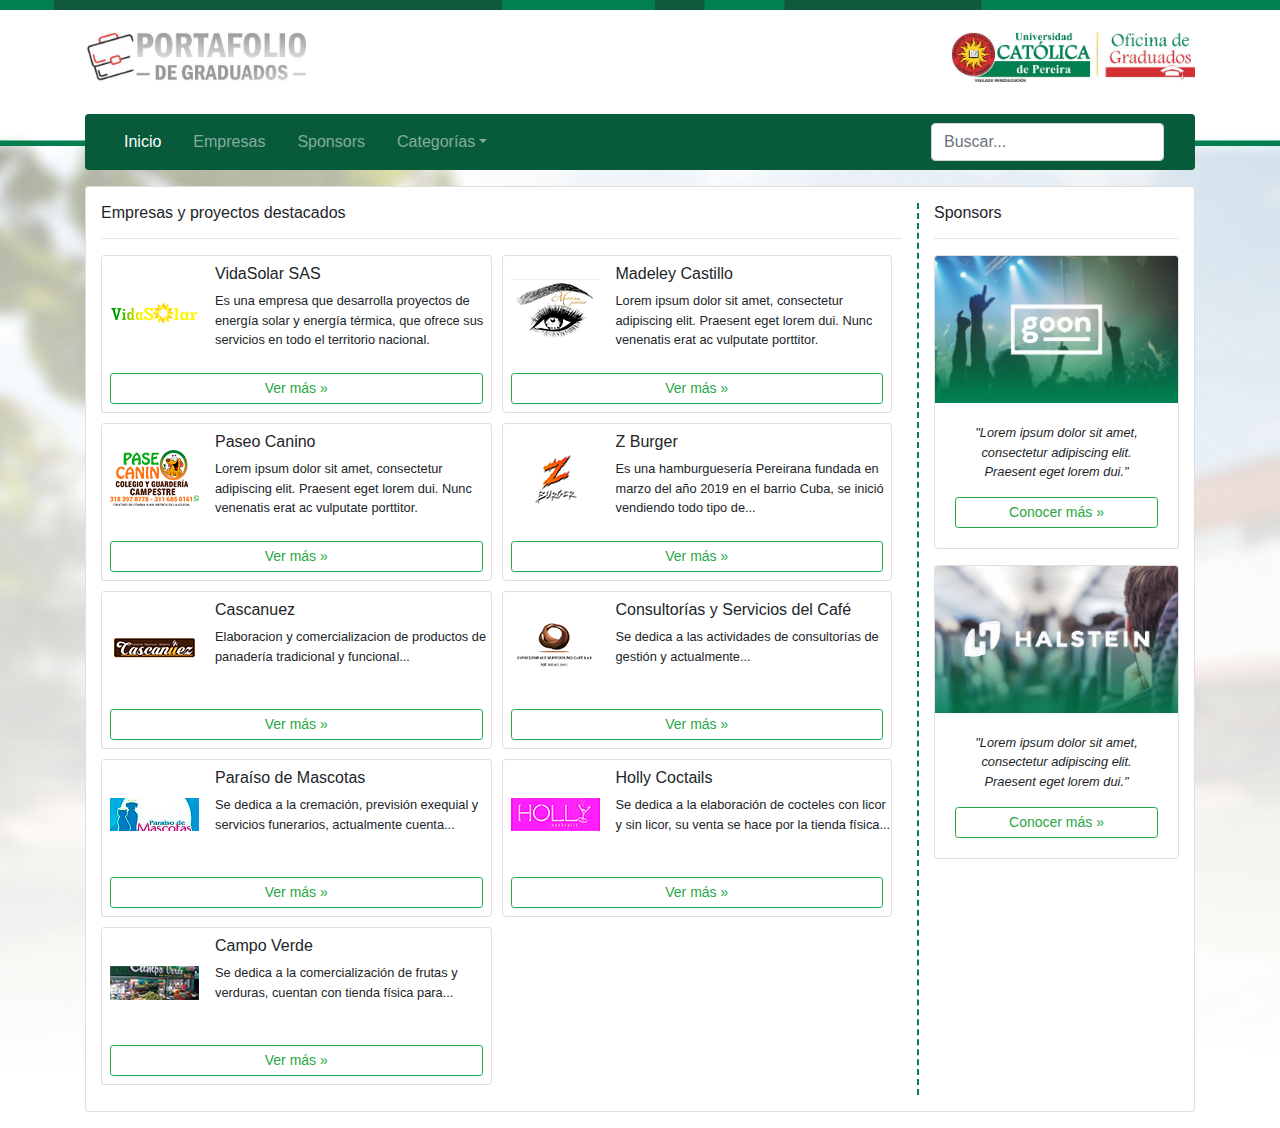
<file: index.html>
<!DOCTYPE html>
<html lang="es">

<head>
	<meta charset="UTF-8">
	<title>Portafolio de Graduados &mdash; Universidad Católica de Pereira</title>
	<link rel="shortcut icon" href="https://www.ucp.edu.co/portal/wp-content/themes/UCatolica/favicon.ico" />
	<link rel="stylesheet" href="./css/bootstrap.min.css">
	<link rel="stylesheet" href="./css/style.css">
</head>

<body>
	<div class="container">
		<div class="row pt-3 mt-3">
			<div class="col-md-6 float-left text-left">
				<img src="./images/logo-02.jpg" alt="Portafolio de Graduados" height="50px">
			</div>
			<!--col-->
			<div class="col-md-6 float-right text-right">
				<img src="./images/logo-01.jpg" alt="Centro de Graduados" height="50px">
			</div>
			<!--col-->
		</div>
		<div class="row pt-3 mt-3">
			<nav class="col-md-12">
				<nav class="navbar navbar-expand-lg navbar-dark rounded navbar-graduados">
					<div class="container">
						<button class="navbar-toggler" type="button" data-toggle="collapse" data-target="#navbarsExample07"
							aria-controls="navbarsExample07" aria-expanded="false" aria-label="Toggle navigation">
							<span class="navbar-toggler-icon"></span>
						</button>

						<div class="collapse navbar-collapse" id="navbarsExample07">
							<ul class="navbar-nav mr-auto">
								<li class="nav-item mr-3 active">
									<a class="nav-link" href="#">Inicio <span class="sr-only">(current)</span></a>
								</li>
								<li class="nav-item mr-3">
									<a class="nav-link" href="#">Empresas</a>
								</li>
								<li class="nav-item mr-3">
									<a class="nav-link" href="#">Sponsors</a>
								</li>
								<li class="nav-item mr-3 dropdown">
									<a class="nav-link dropdown-toggle" href="https://example.com" id="dropdown07" data-toggle="dropdown"
										aria-haspopup="true" aria-expanded="false">Categorías</a>
									<div class="dropdown-menu" aria-labelledby="dropdown07">
										<a class="dropdown-item" href="#">Servicios</a>
										<a class="dropdown-item" href="#">Productos</a>
										<a class="dropdown-item" href="#">Sponsors</a>
									</div>
								</li>
							</ul>
							<form class="form-inline my-2 my-md-0">
								<input class="form-control" type="text" placeholder="Buscar..." aria-label="Search">
							</form>
						</div>
					</div>
				</nav>
			</nav>
		</div>
		<!--row-->
		<div class="row mt-3 mb-3">
			<div class="col-md-12">
				<div class="card">
					<div class="container-fluid">
						<div class="row pt-3 pb-3">
							<div class="col-md-9">
								<h6>Empresas y proyectos destacados</h6>
								<hr />
								<div class="project-box float-left">
									<div class="card float-left">
										<div class="media">
											<img class="mr-2 p-2" src="images/1/logo.png" alt="Vidad solar" width="105px">
											<div class="media-body pt-2">
												<h6>VidaSolar SAS</h6>
												<p class="small">Es una empresa que desarrolla proyectos de energía solar y energía térmica, que
													ofrece sus servicios en todo el territorio nacional.</p>
											</div>
										</div>
										<a href="./1.html" class="btn btn-sm btn-outline-success m-2">Ver más &raquo;</a>
									</div>
								</div>
								<!--project-box-->
								<div class="project-box float-left">
									<div class="card float-left">
										<div class="media">
											<img class="mr-2 p-2" src="images/2/logo.png" alt="Madeley" width="105px">
											<div class="media-body pt-2">
												<h6>Madeley Castillo</h6>
												<p class="small">Lorem ipsum dolor sit amet, consectetur adipiscing elit. Praesent eget
													lorem dui. Nunc venenatis erat ac vulputate porttitor.</p>
											</div>
										</div>
										<a href="2.html" class="btn btn-sm btn-outline-success m-2">Ver más &raquo;</a>
									</div>
								</div>
								<!--project-box-->
								<div class="project-box float-left">
									<div class="card float-left">
										<div class="media">
											<img class="mr-2 p-2" src="./images/3/logo.png" alt="Project name" width="105px">
											<div class="media-body pt-2">
												<h6>Paseo Canino</h6>
												<p class="small">Lorem ipsum dolor sit amet, consectetur adipiscing elit. Praesent eget
													lorem dui. Nunc venenatis erat ac vulputate porttitor.</p>
											</div>
										</div>
										<a href="3.html" class="btn btn-sm btn-outline-success m-2">Ver más &raquo;</a>
									</div>
								</div>
								<!--project-box-->

								<div class="project-box float-left">
									<div class="card float-left">
										<div class="media">
											<img class="mr-2 p-2" src="./images/4/logo.png" alt="Project name" width="105px">
											<div class="media-body pt-2">
												<h6>Z Burger</h6>
												<p class="small">Es una hamburguesería Pereirana fundada en marzo del año 2019 en el barrio
													Cuba, se inició vendiendo todo tipo de...</p>
											</div>
										</div>
										<a href="4.html" class="btn btn-sm btn-outline-success m-2">Ver más &raquo;</a>
									</div>
								</div>


								<div class="project-box float-left">
									<div class="card float-left">
										<div class="media">
											<img class="mr-2 p-2" src="./images/5/logo.png" alt="Project name" width="105px">
											<div class="media-body pt-2">
												<h6>Cascanuez</h6>
												<p class="small">Elaboracion y comercializacion de productos de panadería tradicional y
													funcional...</p>
											</div>
										</div>
										<a href="5.html" class="btn btn-sm btn-outline-success m-2">Ver más &raquo;</a>
									</div>
								</div>
								<div class="project-box float-left">
									<div class="card float-left">
										<div class="media">
											<img class="mr-2 p-2" src="./images/6/logo.png" alt="Project name" width="105px">
											<div class="media-body pt-2">
												<h6>Consultorías y Servicios del Café</h6>
												<p class="small">Se dedica a las actividades de consultorías de gestión y actualmente...</p>
											</div>
										</div>
										<a href="6.html" class="btn btn-sm btn-outline-success m-2">Ver más &raquo;</a>
									</div>
								</div>
								<div class="project-box float-left">
									<div class="card float-left">
										<div class="media">
											<img class="mr-2 p-2" src="./images/7/logo.png" alt="Project name" width="105px">
											<div class="media-body pt-2">
												<h6>Paraíso de Mascotas</h6>
												<p class="small">Se dedica a la cremación, previsión exequial y servicios funerarios,
													actualmente cuenta...</p>
											</div>
										</div>
										<a href="7.html" class="btn btn-sm btn-outline-success m-2">Ver más &raquo;</a>
									</div>
								</div>
								<div class="project-box float-left">
									<div class="card float-left">
										<div class="media">
											<img class="mr-2 p-2" src="./images/8/logo.png" alt="Project name" width="105px">
											<div class="media-body pt-2">
												<h6>Holly Coctails</h6>
												<p class="small">Se dedica a la elaboración de cocteles con licor y sin licor, su venta se hace
													por la tienda física...</p>
											</div>
										</div>
										<a href="8.html" class="btn btn-sm btn-outline-success m-2">Ver más &raquo;</a>
									</div>
								</div>
								<div class="project-box float-left">
									<div class="card float-left">
										<div class="media">
											<img class="mr-2 p-2" src="./images/9/logo.png" alt="Project name" width="105px">
											<div class="media-body pt-2">
												<h6>Campo Verde</h6>
												<p class="small">Se dedica a la comercialización de frutas y verduras, cuentan con tienda física
													para...</p>
											</div>
										</div>
										<a href="9.html" class="btn btn-sm btn-outline-success m-2">Ver más &raquo;</a>
									</div>
								</div>


							</div>
							<!--col-->
							<div class="col-md-3 col-sponsors">
								<h6>Sponsors</h6>
								<hr />
								<div class="card">
									<img class="card-img-top" src="./images/sponsors/header-01.jpg" alt="Sponsor">
									<div class="card-body text-center">
										<p class="card-text font-italic small">"Lorem ipsum dolor sit amet, consectetur adipiscing elit.
											Praesent eget lorem dui."</p>
										<a href="#" class="btn btn-outline-success btn-sm btn-block">Conocer más &raquo;</a>
									</div>
								</div>
								<!--sponsor-->
								<div class="card mt-3">
									<img class="card-img-top" src="./images/sponsors/header-02.jpg" alt="Sponsor">
									<div class="card-body text-center">
										<p class="card-text font-italic small">"Lorem ipsum dolor sit amet, consectetur adipiscing elit.
											Praesent eget lorem dui."</p>
										<a href="#" class="btn btn-outline-success btn-sm btn-block">Conocer más &raquo;</a>
									</div>
								</div>
								<!--sponsor-->
							</div>
							<!--col-->
						</div>
						<!--row-->
					</div>
					<!--container-->
				</div>
				<!--card-->
			</div>
			<!--col-->
		</div>
		<!--row-->
	</div>
	<!--container-->
	<!--Scripts-->
	<script src="./js/jquery-3.3.1.min.js"></script>
	<script src="./js/bootstrap.min.js"></script>
	<script src="./js/global.js"></script>
</body>

</html>
</file>
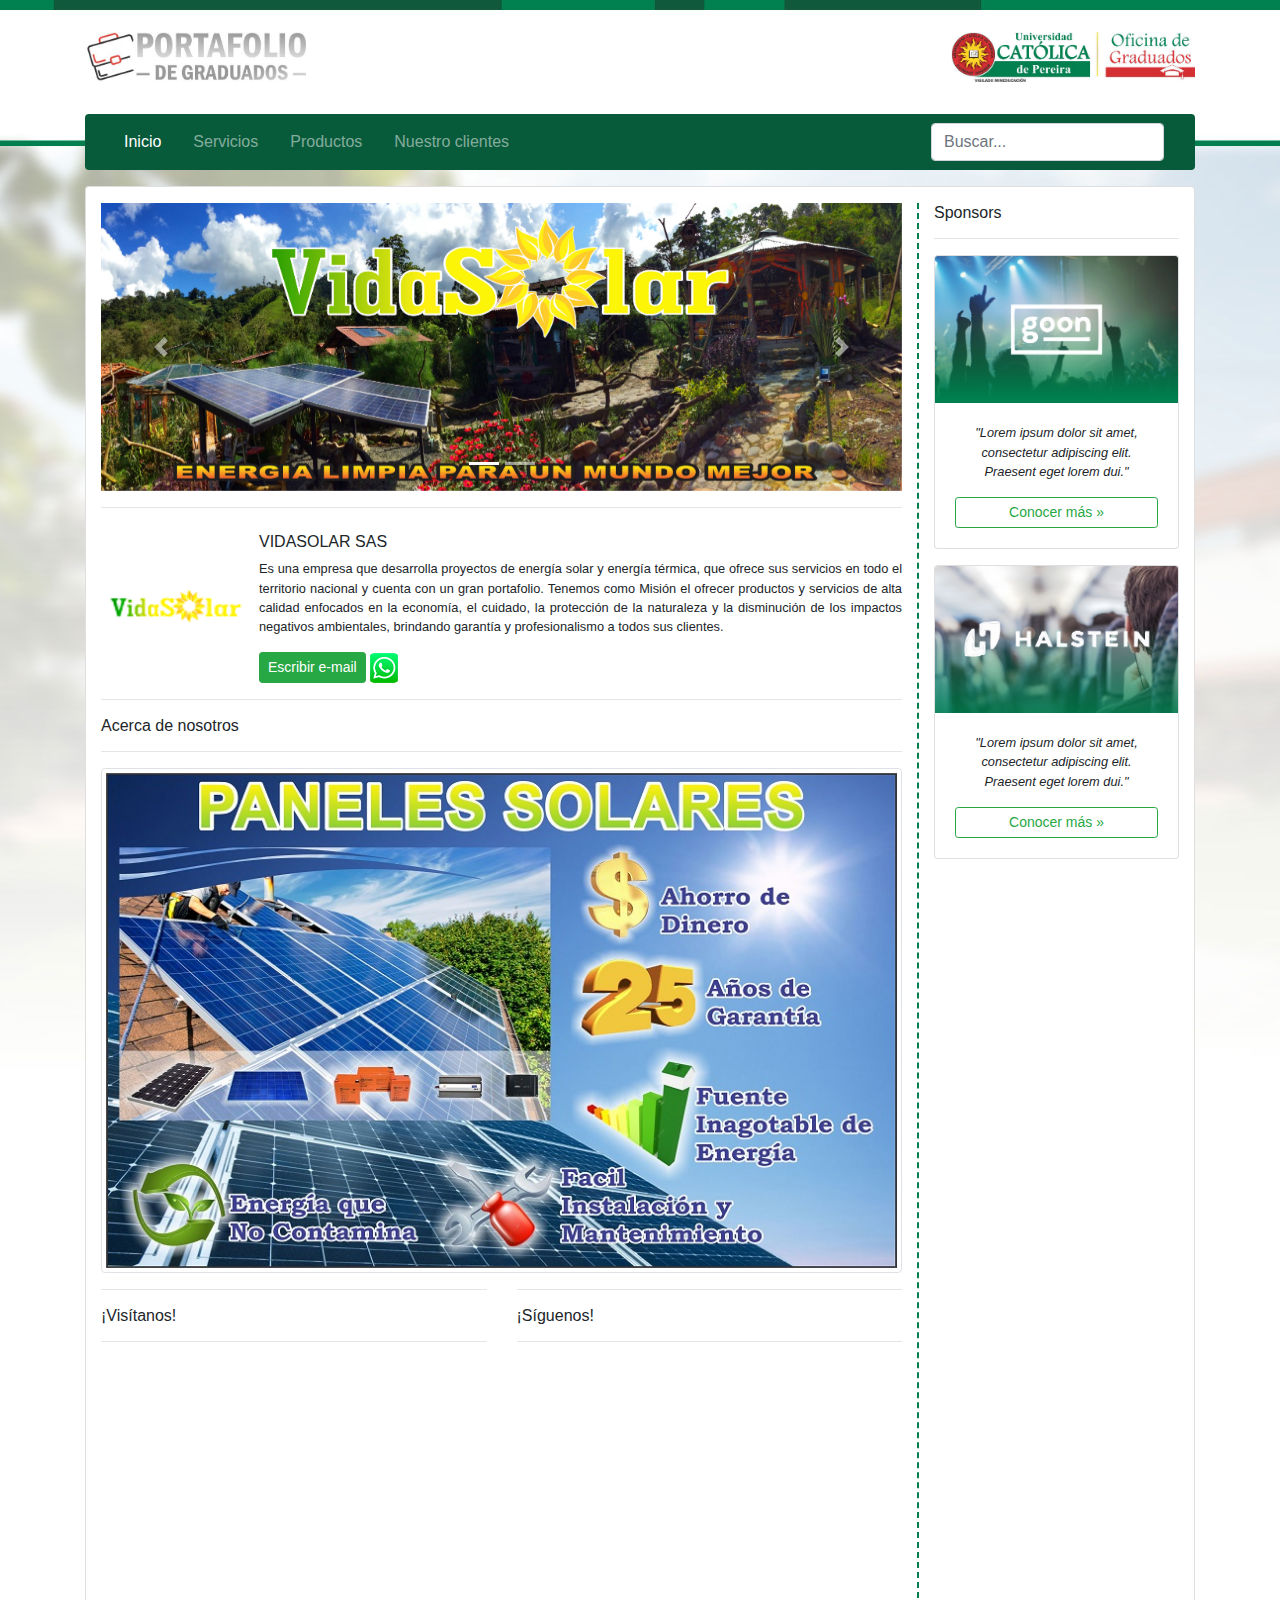
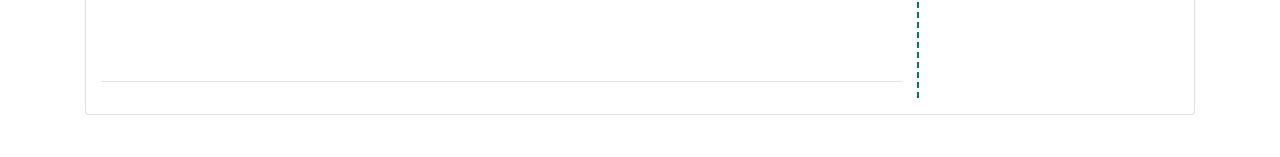
<file: 1.html>
<!DOCTYPE html>
<html lang="es">

<head>
	<meta charset="UTF-8">
	<title>Portafolio de Graduados &mdash; Universidad Católica de Pereira</title>
	<link rel="shortcut icon" href="https://www.ucp.edu.co/portal/wp-content/themes/UCatolica/favicon.ico" />
	<link rel="stylesheet" href="./css/bootstrap.min.css">
	<link rel="stylesheet" href="./css/style.css">
</head>

<body>
	<!-- https://www.vidasolar.com.co/productos/ -->
	<!--Galeria: https://mdbootstrap.com/plugins/jquery/gallery/ -->
	<div class="container">
		<div class="row pt-3 mt-3">
			<div class="col-md-6 float-left text-left">
				<img src="./images/logo-02.jpg" alt="Portafolio de Graduados" height="50px">
			</div>
			<!--col-->
			<div class="col-md-6 float-right text-right">
				<img src="./images/logo-01.jpg" alt="Centro de Graduados" height="50px">
			</div>
			<!--col-->
		</div>
		<div class="row pt-3 mt-3">
			<nav class="col-md-12">
				<nav class="navbar navbar-expand-lg navbar-dark rounded navbar-graduados">
					<div class="container">
						<button class="navbar-toggler" type="button" data-toggle="collapse" data-target="#navbarsExample07"
							aria-controls="navbarsExample07" aria-expanded="false" aria-label="Toggle navigation">
							<span class="navbar-toggler-icon"></span>
						</button>

						<div class="collapse navbar-collapse" id="navbarsExample07">
							<ul class="navbar-nav mr-auto">
								<li class="nav-item mr-3 active">
									<a class="nav-link" href="./index.html">Inicio <span class="sr-only">(current)</span></a>
								</li>
								<li class="nav-item mr-3">
									<a class="nav-link" href="#">Servicios</a>
								</li>
								<li class="nav-item mr-3">
									<a class="nav-link" href="vidasolar-productos.html">Productos</a>
								</li>
								<li class="nav-item mr-3">
									<a class="nav-link" href="#">Nuestro clientes</a>
								</li>
								<!--<li class="nav-item mr-3 dropdown">
			              <a class="nav-link dropdown-toggle" href="https://example.com" id="dropdown07" data-toggle="dropdown" aria-haspopup="true" aria-expanded="false">Categorías</a>
			              <!-- <div class="dropdown-menu" aria-labelledby="dropdown07">
			                <a class="dropdown-item" href="#">Servicios</a>
			                <a class="dropdown-item" href="#">Productos</a>
			                <a class="dropdown-item" href="#">Sponsors</a>
			              </div> -->
								</li>
							</ul>
							<form class="form-inline my-2 my-md-0">
								<input class="form-control" type="text" placeholder="Buscar..." aria-label="Search">
							</form>
						</div>
					</div>
				</nav>
			</nav>
		</div>
		<!--row-->
		<div class="row mt-3 mb-3">
			<div class="col-md-12">
				<div class="card">
					<div class="container-fluid">
						<div class="row pt-3 pb-3">
							<div class="col-md-9">
								<div class="row">
									<div class="col-md-12">
										<div id="carouselExampleIndicators" class="carousel slide" data-ride="carousel">
											<ol class="carousel-indicators">
												<li data-target="#carouselExampleIndicators" data-slide-to="0" class="active"></li>
												<li data-target="#carouselExampleIndicators" data-slide-to="1"></li>
												<!-- <li data-target="#carouselExampleIndicators" data-slide-to="2"></li> -->
												<!-- <li data-target="#carouselExampleIndicators" data-slide-to="2"></li> -->
											</ol>
											<div class="carousel-inner">
												<div class="carousel-item active">
													<img class="d-block w-100" src="./images/1/p-01-banner-a.jpg" alt="First slide">
												</div>
												<div class="carousel-item">
													<img class="d-block w-100" src="./images/1/p-01-banner-c.jpg" alt="Second slide">
												</div>
												<!-- <div class="carousel-item">
										      <img class="d-block w-100" src="./images/1/p-01-people.jpg" alt="Third slide">
										    </div> -->

												<!-- <div class="carousel-item">
										      <img class="d-block w-100" src="./images/1/p-01-banner-c.jpg" alt="Third slide">
										    </div>-->
											</div>
											<a class="carousel-control-prev" href="#carouselExampleIndicators" role="button"
												data-slide="prev">
												<span class="carousel-control-prev-icon" aria-hidden="true"></span>
												<span class="sr-only">Anterior</span>
											</a>
											<a class="carousel-control-next" href="#carouselExampleIndicators" role="button"
												data-slide="next">
												<span class="carousel-control-next-icon" aria-hidden="true"></span>
												<span class="sr-only">Siguiente</span>
											</a>
										</div>
									</div>
									<!--col-->
								</div>
								<!--row-->
								<hr />
								<!-- <h6>Perfil de empresa</h6><hr/> -->
								<div class="media">
									<img class="mr-2 p-2" src="./images/1/logo.png" alt="Vidasolar" width="150px">
									<div class="media-body pt-2">
										<h6>VIDASOLAR SAS</h6>
										<p class="small text-justify">Es una empresa que desarrolla proyectos de energía solar y energía
											térmica, que ofrece sus servicios en todo el territorio nacional y cuenta con un gran portafolio.
											Tenemos como Misión el ofrecer productos y servicios de alta calidad enfocados en la economía, el
											cuidado, la protección de la naturaleza y la disminución de los impactos negativos ambientales,
											brindando garantía y profesionalismo a todos sus clientes.</p>
										<!-- <button class="btn btn-outline btn-success btn-sm"></button> -->
										<a href="mailto:gerencia@vidasolar.com.co" class="btn btn-outline btn-success btn-sm">Escribir
											e-mail</a>
										<a title="Enviar mensaje" href="https://api.whatsapp.com/send?phone=573128334410"
											target="_blank"><img height="30" src="./images/whatsapp-icon.png"></a>

									</div>
								</div>
								<hr />

								<div class="row">
									<div class="col-md-12">
										<h6>Acerca de nosotros</h6>
										<hr />
										<!-- <p>Lorem ipsum dolor sit amet, consectetur adipisicing elit. Voluptate repudiandae odit delectus
											itaque sit suscipit optio reprehenderit commodi sequi dolores porro ipsum at, libero nisi ex
											tempora, molestias recusandae laudantium quidem quibusdam, quae ut quam debitis! Doloribus
											quisquam provident atque pariatur, iusto architecto impedit, accusamus iste nesciunt omnis non
											soluta!</p> -->
										<img src="./images/1/p-01-people.jpg" alt="Nosotros" width="100%" class="img-thumbnail">
									</div>
									<!--col-->
								</div>
								<!--row-->
								<div class="row">
									<div class="col-md-6">
										<hr />
										<h6>¡Visítanos!</h6>
										<hr />
										<iframe
											src="https://www.google.com/maps/embed?pb=!1m18!1m12!1m3!1d15903.114323797763!2d-75.70415672625066!3d4.808039518339806!2m3!1f0!2f0!3f0!3m2!1i1024!2i768!4f13.1!3m3!1m2!1s0x8e388739288de24f%3A0x50488b9a852944f3!2sCell%20%26%20Solutions!5e0!3m2!1ses-419!2sco!4v1568018665503!5m2!1ses-419!2sco"
											width="100%" height="300" frameborder="0" style="border:0" allowfullscreen></iframe>
									</div>
									<!--col-->
									<div class="col-md-6">
										<hr />
										<h6>¡Síguenos!</h6>
										<hr />
										<iframe
											src="https://www.facebook.com/plugins/page.php?href=https%3A%2F%2Fwww.facebook.com%2FVidasolarSAS%2F&tabs=timeline&width=300&height=300&small_header=false&adapt_container_width=true&hide_cover=false&show_facepile=true&appId"
											width="300" height="100%" style="border:none;overflow:hidden" scrolling="no" frameborder="0"
											allowTransparency="true" allow="encrypted-media"></iframe>
									</div>
									<!--col-->
								</div>
								<!--row-->
								<hr />
							</div>
							<!--col-->
							<div class="col-md-3 col-sponsors">
								<h6>Sponsors</h6>
								<hr />
								<div class="card">
									<img class="card-img-top" src="./images/sponsors/header-01.jpg" alt="Sponsor">
									<div class="card-body text-center">
										<p class="card-text font-italic small">"Lorem ipsum dolor sit amet, consectetur adipiscing elit.
											Praesent eget lorem dui."</p>
										<a href="#" class="btn btn-outline-success btn-sm btn-block">Conocer más &raquo;</a>
									</div>
								</div>
								<!--sponsor-->
								<div class="card mt-3">
									<img class="card-img-top" src="./images/sponsors/header-02.jpg" alt="Sponsor">
									<div class="card-body text-center">
										<p class="card-text font-italic small">"Lorem ipsum dolor sit amet, consectetur adipiscing elit.
											Praesent eget lorem dui."</p>
										<a href="#" class="btn btn-outline-success btn-sm btn-block">Conocer más &raquo;</a>
									</div>
								</div>
								<!--sponsor-->
							</div>
							<!--col-->
						</div>
						<!--row-->
					</div>
					<!--container-->
				</div>
				<!--card-->
			</div>
			<!--col-->
		</div>
		<!--row-->
	</div>
	<!--container-->
	<!--Scripts-->
	<script src="./js/jquery-3.3.1.min.js"></script>
	<script src="./js/bootstrap.min.js"></script>
	<script src="./js/global.js"></script>
</body>

</html>
</file>
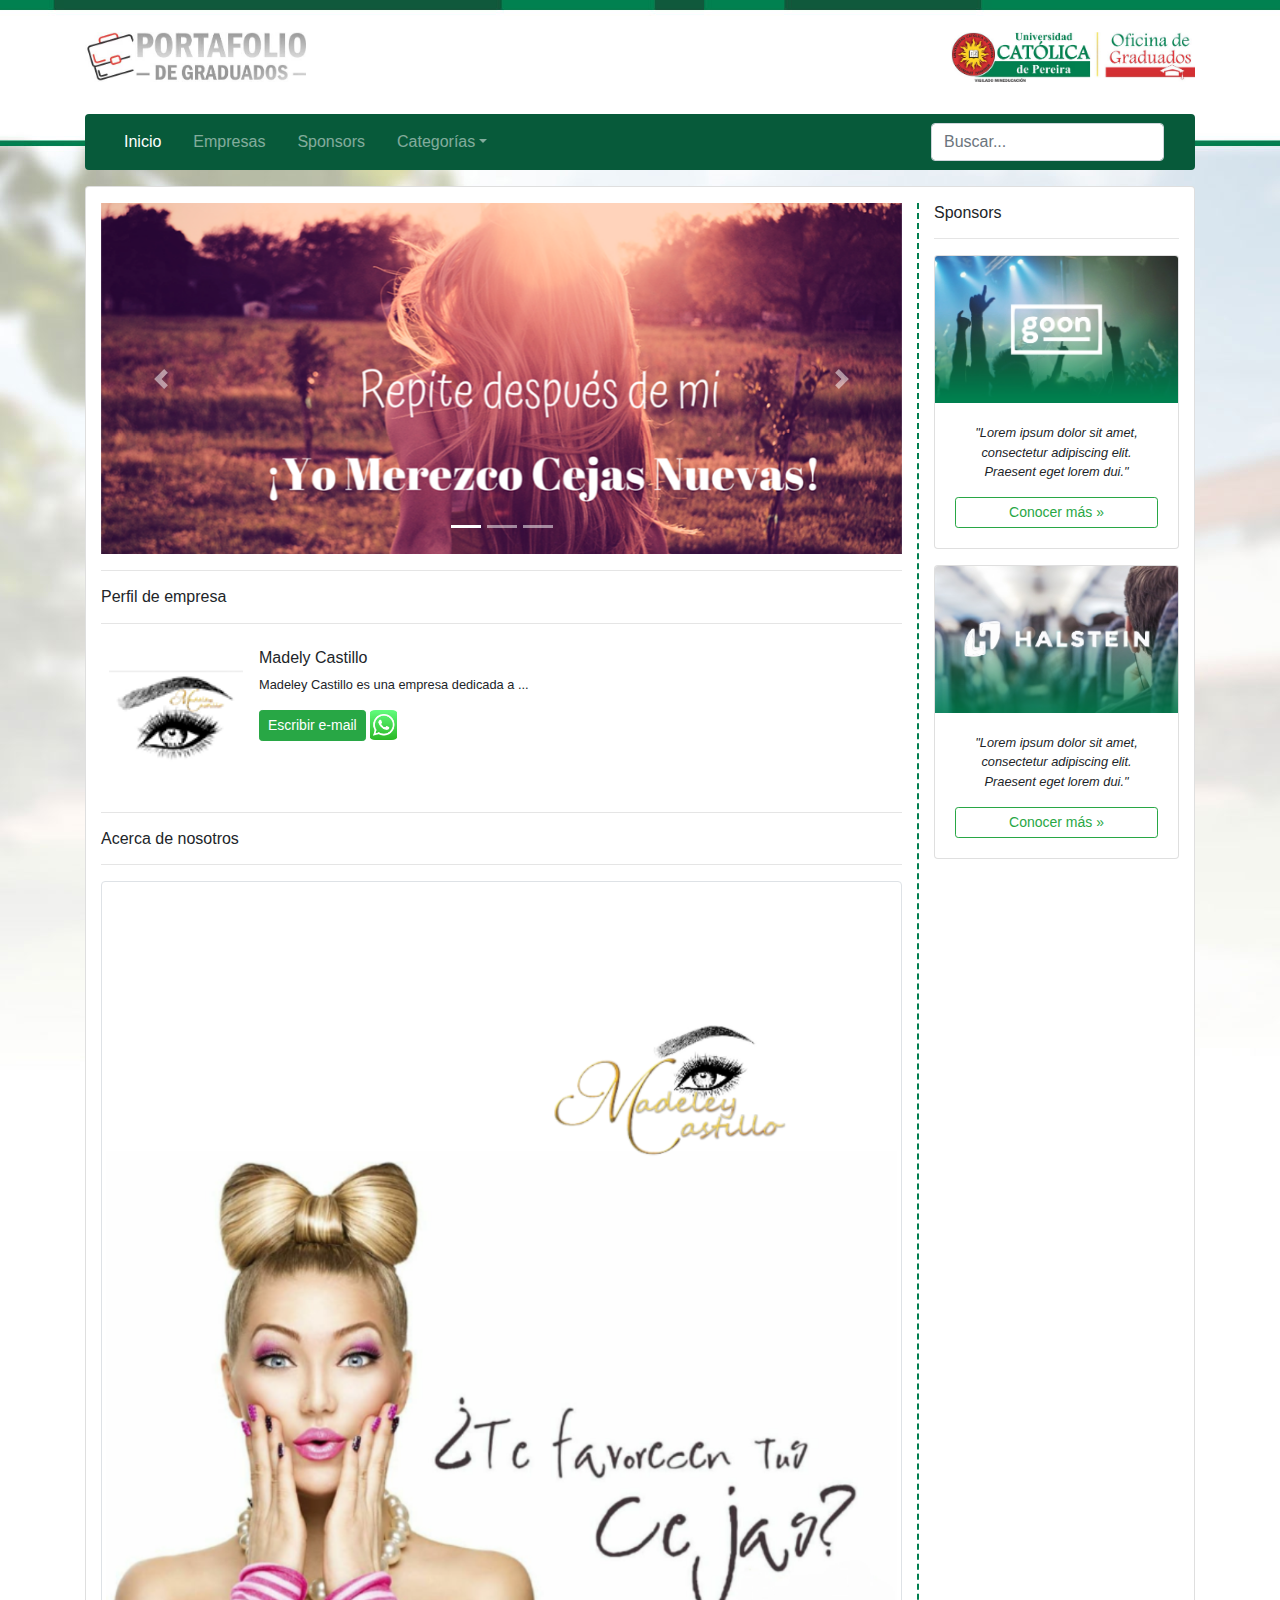
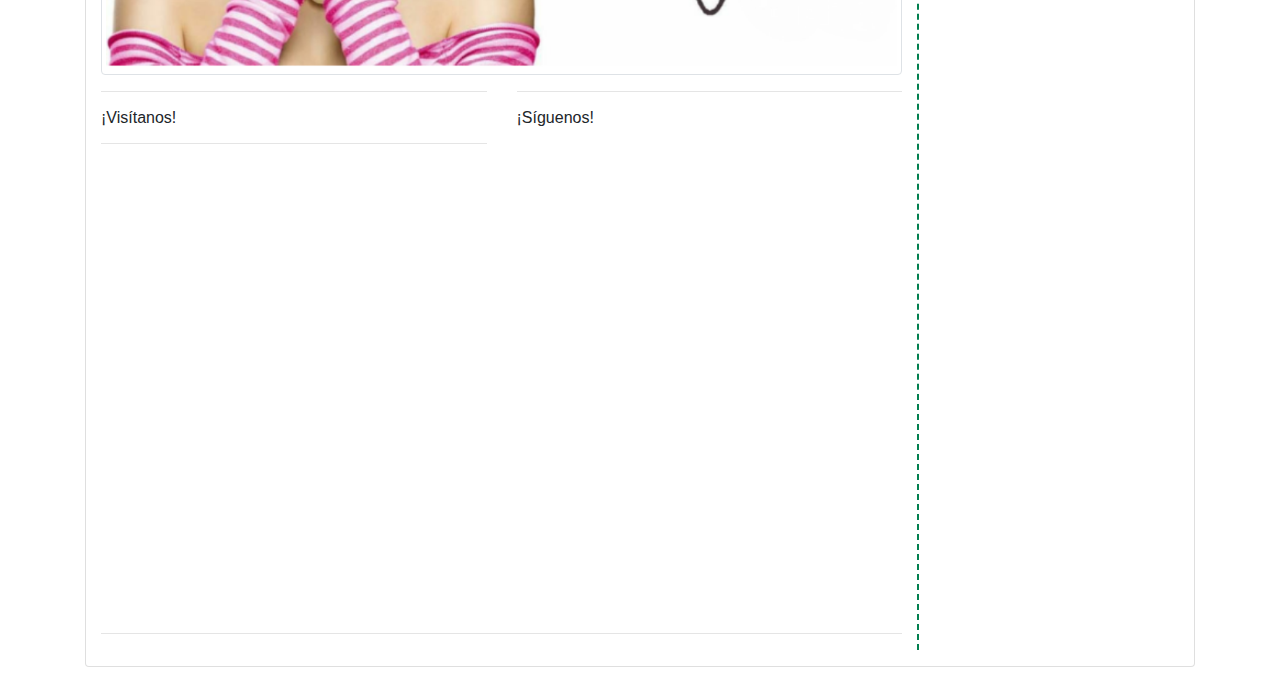
<file: 2.html>
<!DOCTYPE html>
<html lang="es">

<head>
	<meta charset="UTF-8">
	<title>Portafolio de Graduados &mdash; Universidad Católica de Pereira</title>
	<link rel="shortcut icon" href="https://www.ucp.edu.co/portal/wp-content/themes/UCatolica/favicon.ico" />
	<link rel="stylesheet" href="./css/bootstrap.min.css">
	<link rel="stylesheet" href="./css/style.css">
</head>

<body>
	<div class="container">
		<div class="row pt-3 mt-3">
			<div class="col-md-6 float-left text-left">
				<img src="./images/logo-02.jpg" alt="Portafolio de Graduados" height="50px">
			</div>
			<!--col-->
			<div class="col-md-6 float-right text-right">
				<img src="./images/logo-01.jpg" alt="Centro de Graduados" height="50px">
			</div>
			<!--col-->
		</div>
		<div class="row pt-3 mt-3">
			<nav class="col-md-12">
				<nav class="navbar navbar-expand-lg navbar-dark rounded navbar-graduados">
					<div class="container">
						<button class="navbar-toggler" type="button" data-toggle="collapse" data-target="#navbarsExample07"
							aria-controls="navbarsExample07" aria-expanded="false" aria-label="Toggle navigation">
							<span class="navbar-toggler-icon"></span>
						</button>

						<div class="collapse navbar-collapse" id="navbarsExample07">
							<ul class="navbar-nav mr-auto">
								<li class="nav-item mr-3 active">
									<a class="nav-link" href="./index.html">Inicio <span class="sr-only">(current)</span></a>
								</li>
								<li class="nav-item mr-3">
									<a class="nav-link" href="#">Empresas</a>
								</li>
								<li class="nav-item mr-3">
									<a class="nav-link" href="#">Sponsors</a>
								</li>
								<li class="nav-item mr-3 dropdown">
									<a class="nav-link dropdown-toggle" href="https://example.com" id="dropdown07" data-toggle="dropdown"
										aria-haspopup="true" aria-expanded="false">Categorías</a>
									<div class="dropdown-menu" aria-labelledby="dropdown07">
										<a class="dropdown-item" href="#">Servicios</a>
										<a class="dropdown-item" href="#">Productos</a>
										<a class="dropdown-item" href="#">Sponsors</a>
									</div>
								</li>
							</ul>
							<form class="form-inline my-2 my-md-0">
								<input class="form-control" type="text" placeholder="Buscar..." aria-label="Search">
							</form>
						</div>
					</div>
				</nav>
			</nav>
		</div>
		<!--row-->
		<div class="row mt-3 mb-3">
			<div class="col-md-12">
				<div class="card">
					<div class="container-fluid">
						<div class="row pt-3 pb-3">
							<div class="col-md-9">
								<div class="row">
									<div class="col-md-12">
										<div id="carouselExampleIndicators" class="carousel slide" data-ride="carousel">
											<ol class="carousel-indicators">
												<li data-target="#carouselExampleIndicators" data-slide-to="0" class="active"></li>
												<li data-target="#carouselExampleIndicators" data-slide-to="1"></li>
												<li data-target="#carouselExampleIndicators" data-slide-to="2"></li>
												<!-- <li data-target="#carouselExampleIndicators" data-slide-to="3"></li> -->
											</ol>
											<div class="carousel-inner">
												<div class="carousel-item active">
													<img class="d-block w-100" src="./images/2/p-01-banner-a.png" alt="First slide">
												</div>
												<div class="carousel-item">
													<img class="d-block" src="./images/2/p-01-banner-b.png" alt="Second slide">
												</div>
												<div class="carousel-item">
													<img class="d-block w-100" src="./images/2/p-01-banner-c.png" alt="Third slide">
												</div>
												<!-- <div class="carousel-item">
										      <img class="d-block w-100" src="./images/2/p-01-banner-d.png" alt="Third slide">
										    </div> -->
											</div>
											<a class="carousel-control-prev" href="#carouselExampleIndicators" role="button"
												data-slide="prev">
												<span class="carousel-control-prev-icon" aria-hidden="true"></span>
												<span class="sr-only">Anterior</span>
											</a>
											<a class="carousel-control-next" href="#carouselExampleIndicators" role="button"
												data-slide="next">
												<span class="carousel-control-next-icon" aria-hidden="true"></span>
												<span class="sr-only">Siguiente</span>
											</a>
										</div>
									</div>
									<!--col-->
								</div>
								<!--row-->
								<hr />
								<h6>Perfil de empresa</h6>
								<hr />
								<div class="media">
									<img class="mr-2 p-2" src="images/2/logo.png" alt="Madely Castillo" width="150px">
									<div class="media-body pt-2">
										<h6>Madely Castillo</h6>
										<p class="small text-justify">Madeley Castillo es una empresa dedicada a ...</p>
										<a href="mailto:madeleyni.castillo@ucp.edu.co" class="btn btn-outline btn-success btn-sm">Escribir
											e-mail</a>
										<a href="https://api.whatsapp.com/send?phone=573004975120" target="_blank"><img height="30"
												src="./images/1/whatsapp-icon.png"></a>


									</div>
								</div>
								<hr />

								<div class="row">
									<div class="col-md-12">
										<h6>Acerca de nosotros</h6>
										<hr />
										<img src="./images/2/p-01-people.png" alt="Nosotros" width="100%" class="img-thumbnail">
									</div>
									<!--col-->
								</div>
								<!--row-->
								<div class="row">
									<div class="col-md-6">
										<hr />
										<h6>¡Visítanos!</h6>
										<hr />
										<iframe
											src="https://www.google.com/maps/embed?pb=!1m16!1m12!1m3!1d1671.6204975067878!2d-75.70635489128945!3d4.803343212516999!2m3!1f0!2f0!3f0!3m2!1i1024!2i768!4f13.1!2m1!1spoblado%201%20manzana%20k%20casa%2019!5e0!3m2!1ses-419!2sco!4v1570551095314!5m2!1ses-419!2sco"
											width="390" height="450" frameborder="0" style="border:0;" allowfullscreen=""></iframe>
									</div>
									<!--col-->
									<div class="col-md-6">
										<hr />
										<h6>¡Síguenos!</h6>
										<iframe
											src="https://www.facebook.com/plugins/page.php?href=https%3A%2F%2Fwww.facebook.com%2FNeny12345%2F&tabs=timeline&width=350&height=70&small_header=true&adapt_container_width=true&hide_cover=false&show_facepile=true&appId=2802479493343838"
											width="350" height="70" style="border:none;overflow:hidden" scrolling="no" frameborder="0"
											allowfullscreen="true"
											allow="autoplay; clipboard-write; encrypted-media; picture-in-picture; web-share"></iframe>
									</div>
									<!--col-->
								</div>
								<!--row-->
								<hr />
							</div>
							<!--col-->
							<div class="col-md-3 col-sponsors">
								<h6>Sponsors</h6>
								<hr />
								<div class="card">
									<img class="card-img-top" src="./images/sponsors/header-01.jpg" alt="Sponsor">
									<div class="card-body text-center">
										<p class="card-text font-italic small">"Lorem ipsum dolor sit amet, consectetur adipiscing elit.
											Praesent eget lorem dui."</p>
										<a href="#" class="btn btn-outline-success btn-sm btn-block">Conocer más &raquo;</a>
									</div>
								</div>
								<!--sponsor-->
								<div class="card mt-3">
									<img class="card-img-top" src="./images/sponsors/header-02.jpg" alt="Sponsor">
									<div class="card-body text-center">
										<p class="card-text font-italic small">"Lorem ipsum dolor sit amet, consectetur adipiscing elit.
											Praesent eget lorem dui."</p>
										<a href="#" class="btn btn-outline-success btn-sm btn-block">Conocer más &raquo;</a>
									</div>
								</div>
								<!--sponsor-->
							</div>
							<!--col-->
						</div>
						<!--row-->
					</div>
					<!--container-->
				</div>
				<!--card-->
			</div>
			<!--col-->
		</div>
		<!--row-->
	</div>
	<!--container-->
	<!--Scripts-->
	<script src="./js/jquery-3.3.1.min.js"></script>
	<script src="./js/bootstrap.min.js"></script>
	<script src="./js/global.js"></script>
</body>

</html>
</file>
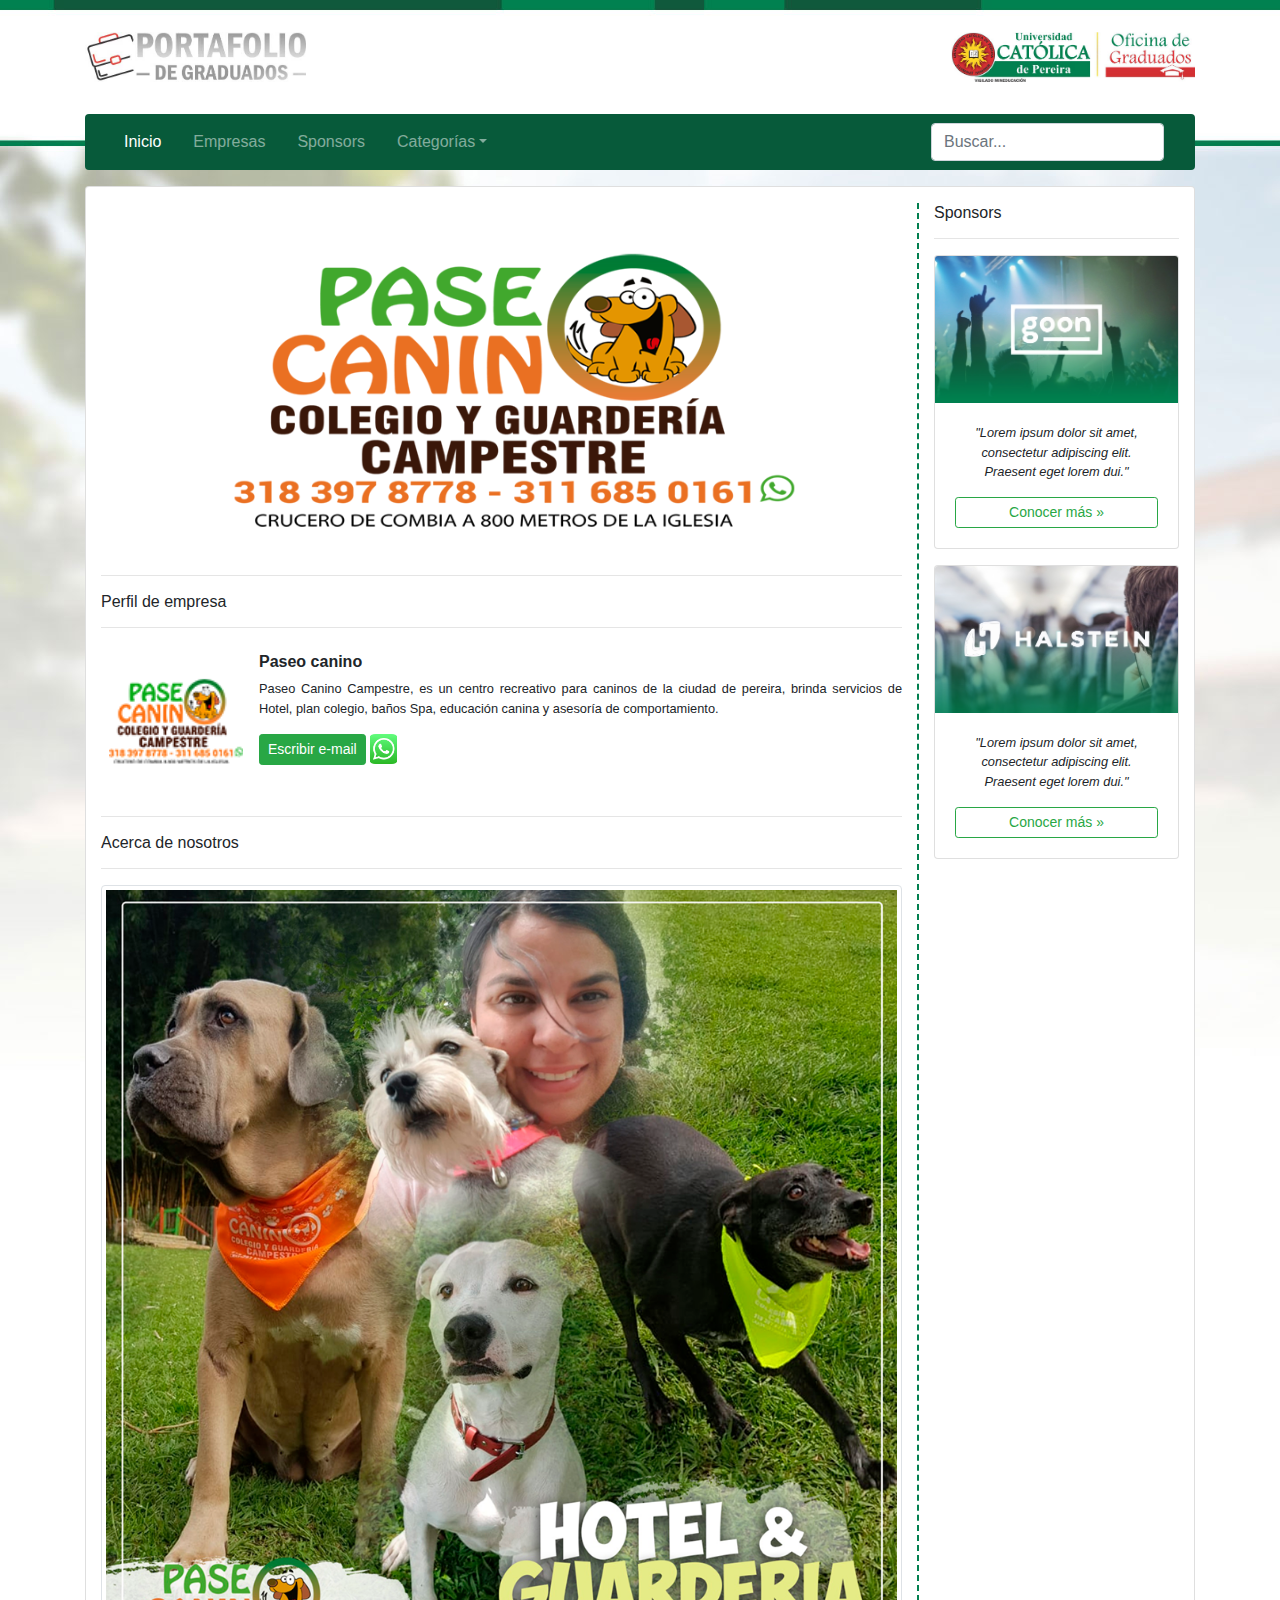
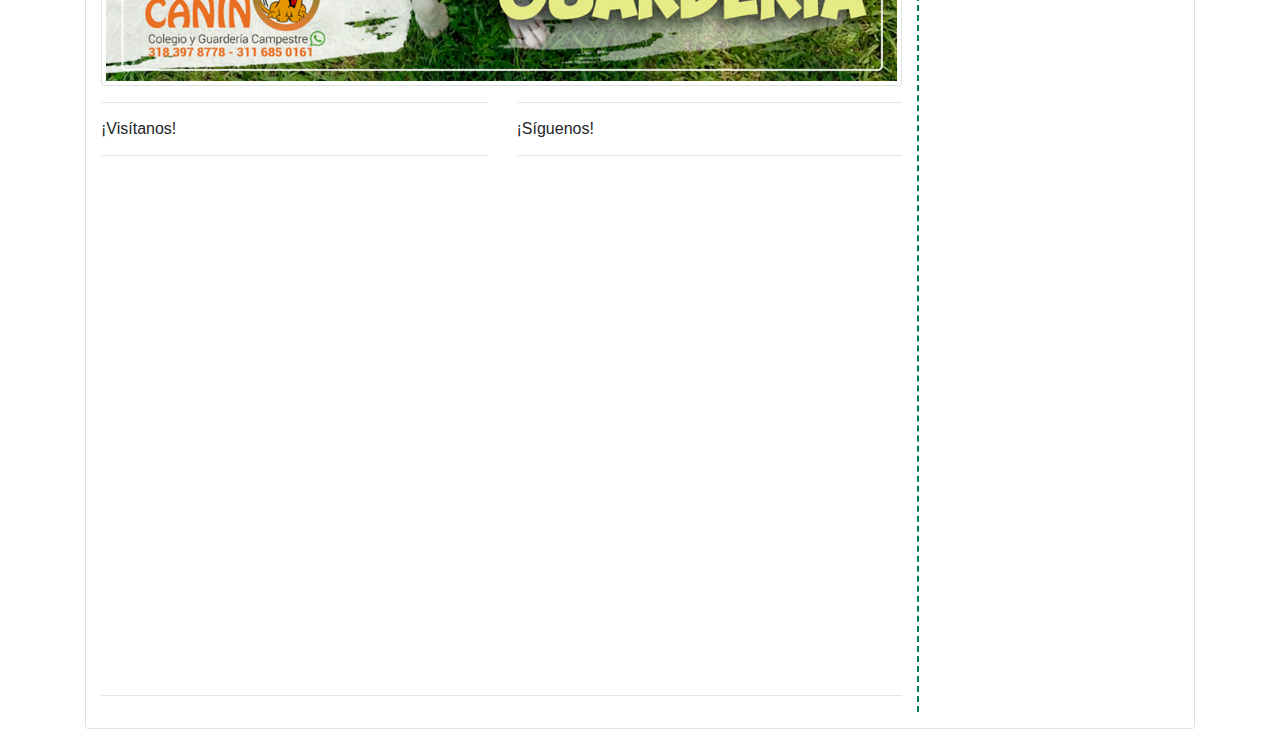
<file: 3.html>
<!DOCTYPE html>
<html lang="es">

<head>
	<meta charset="UTF-8">
	<title>Portafolio de Graduados &mdash; Universidad Católica de Pereira</title>
	<link rel="shortcut icon" href="https://www.ucp.edu.co/portal/wp-content/themes/UCatolica/favicon.ico" />
	<link rel="stylesheet" href="./css/bootstrap.min.css">
	<link rel="stylesheet" href="./css/style.css">
</head>

<body>
	<div class="container">
		<div class="row pt-3 mt-3">
			<div class="col-md-6 float-left text-left">
				<img src="./images/logo-02.jpg" alt="Portafolio de Graduados" height="50px">
			</div>
			<!--col-->
			<div class="col-md-6 float-right text-right">
				<img src="./images/logo-01.jpg" alt="Centro de Graduados" height="50px">
			</div>
			<!--col-->
		</div>
		<div class="row pt-3 mt-3">
			<nav class="col-md-12">
				<nav class="navbar navbar-expand-lg navbar-dark rounded navbar-graduados">
					<div class="container">
						<button class="navbar-toggler" type="button" data-toggle="collapse" data-target="#navbarsExample07"
							aria-controls="navbarsExample07" aria-expanded="false" aria-label="Toggle navigation">
							<span class="navbar-toggler-icon"></span>
						</button>

						<div class="collapse navbar-collapse" id="navbarsExample07">
							<ul class="navbar-nav mr-auto">
								<li class="nav-item mr-3 active">
									<a class="nav-link" href="./index.html">Inicio <span class="sr-only">(current)</span></a>
								</li>
								<li class="nav-item mr-3">
									<a class="nav-link" href="#">Empresas</a>
								</li>
								<li class="nav-item mr-3">
									<a class="nav-link" href="#">Sponsors</a>
								</li>
								<li class="nav-item mr-3 dropdown">
									<a class="nav-link dropdown-toggle" href="https://example.com" id="dropdown07" data-toggle="dropdown"
										aria-haspopup="true" aria-expanded="false">Categorías</a>
									<div class="dropdown-menu" aria-labelledby="dropdown07">
										<a class="dropdown-item" href="#">Servicios</a>
										<a class="dropdown-item" href="#">Productos</a>
										<a class="dropdown-item" href="#">Sponsors</a>
									</div>
								</li>
							</ul>
							<form class="form-inline my-2 my-md-0">
								<input class="form-control" type="text" placeholder="Buscar..." aria-label="Search">
							</form>
						</div>
					</div>
				</nav>
			</nav>
		</div>
		<!--row-->
		<div class="row mt-3 mb-3">
			<div class="col-md-12">
				<div class="card">
					<div class="container-fluid">
						<div class="row pt-3 pb-3">
							<div class="col-md-9">
								<div class="row">
									<div class="col-md-12">
										<div id="carouselExampleIndicators" class="carousel slide" data-ride="carousel">
											<ol class="carousel-indicators">
												<li data-target="#carouselExampleIndicators" data-slide-to="0" class="active"></li>
												<li data-target="#carouselExampleIndicators" data-slide-to="1"></li>
												<li data-target="#carouselExampleIndicators" data-slide-to="2"></li>
												<!-- <li data-target="#carouselExampleIndicators" data-slide-to="3"></li> -->
											</ol>
											<div class="carousel-inner">
												<div class="carousel-item active">
													<img class="d-block w-100" src="./images/3/p-01-banner-a.png" alt="First slide">
												</div>
												<div class="carousel-item">
													<img class="d-block" src="./images/3/p-01-banner-b.png" alt="Second slide">
												</div>
												<div class="carousel-item">
													<img class="d-block w-100" src="./images/3/p-01-banner-c.jpg" alt="Third slide">
												</div>
												<!-- <div class="carousel-item">
										      <img class="d-block w-100" src="./images/2/p-01-banner-d.png" alt="Third slide">
										    </div> -->
											</div>
											<a class="carousel-control-prev" href="#carouselExampleIndicators" role="button"
												data-slide="prev">
												<span class="carousel-control-prev-icon" aria-hidden="true"></span>
												<span class="sr-only">Anterior</span>
											</a>
											<a class="carousel-control-next" href="#carouselExampleIndicators" role="button"
												data-slide="next">
												<span class="carousel-control-next-icon" aria-hidden="true"></span>
												<span class="sr-only">Siguiente</span>
											</a>
										</div>
									</div>
									<!--col-->
								</div>
								<!--row-->
								<hr />
								<h6>Perfil de empresa</h6>
								<hr />
								<div class="media">
									<img class="mr-2 p-2" src="images/3/logo.png" alt="Paseo canino" width="150px">
									<div class="media-body pt-2">
										<h6><strong>Paseo canino</strong></h6>
										<p class="small text-justify">Paseo Canino Campestre, es un centro recreativo para caninos de la
											ciudad de pereira, brinda servicios de Hotel, plan colegio, baños Spa, educación canina y asesoría
											de comportamiento.</p>
										<a href="mailto:paseo-caninogv@hotmail.com" class="btn btn-outline btn-success btn-sm">Escribir
											e-mail</a>
										<a href="https://api.whatsapp.com/send?phone=573183978778" target="_blank"><img height="30"
												src="./images/1/whatsapp-icon.png"></a>

									</div>
								</div>
								<hr />

								<div class="row">
									<div class="col-md-12">
										<h6>Acerca de nosotros</h6>
										<hr />
										<img src="./images/3/p-01-people.png" alt="Nosotros" width="100%" class="img-thumbnail">
									</div>
									<!--col-->
								</div>
								<!--row-->
								<div class="row">
									<div class="col-md-6">
										<hr />
										<h6>¡Visítanos!</h6>
										<hr />
										<iframe
											src="https://www.google.com/maps/embed?pb=!1m18!1m12!1m3!1d3975.610028169365!2d-75.76638818517246!3d4.836831696487751!2m3!1f0!2f0!3f0!3m2!1i1024!2i768!4f13.1!3m3!1m2!1s0x8e387e88e48159e3%3A0x3b58f7bd6bb68a0e!2sGuarder%C3%ADa%20de%20Mascotas%20Paseo%20Canino%20Campestre!5e0!3m2!1ses-419!2sco!4v1570551307621!5m2!1ses-419!2sco"
											width="390" height="500" frameborder="0" style="border:0;" allowfullscreen=""></iframe>
									</div>
									<!--col-->
									<div class="col-md-6">
										<hr />
										<h6>¡Síguenos!</h6>
										<hr />
										<iframe
											src="https://www.facebook.com/plugins/page.php?href=https%3A%2F%2Fwww.facebook.com%2Fpaseocaninocampestrepereira&tabs=timeline&width=360&height=500&small_header=true&adapt_container_width=true&hide_cover=false&show_facepile=true&appId=2802479493343838"
											width="360" height="500" style="border:none;overflow:hidden" scrolling="no" frameborder="0"
											allowfullscreen="true"
											allow="autoplay; clipboard-write; encrypted-media; picture-in-picture; web-share"></iframe>
									</div>
									<!--col-->
								</div>
								<!--row-->
								<hr />
							</div>
							<!--col-->
							<div class="col-md-3 col-sponsors">
								<h6>Sponsors</h6>
								<hr />
								<div class="card">
									<img class="card-img-top" src="./images/sponsors/header-01.jpg" alt="Sponsor">
									<div class="card-body text-center">
										<p class="card-text font-italic small">"Lorem ipsum dolor sit amet, consectetur adipiscing elit.
											Praesent eget lorem dui."</p>
										<a href="#" class="btn btn-outline-success btn-sm btn-block">Conocer más &raquo;</a>
									</div>
								</div>
								<!--sponsor-->
								<div class="card mt-3">
									<img class="card-img-top" src="./images/sponsors/header-02.jpg" alt="Sponsor">
									<div class="card-body text-center">
										<p class="card-text font-italic small">"Lorem ipsum dolor sit amet, consectetur adipiscing elit.
											Praesent eget lorem dui."</p>
										<a href="#" class="btn btn-outline-success btn-sm btn-block">Conocer más &raquo;</a>
									</div>
								</div>
								<!--sponsor-->
							</div>
							<!--col-->
						</div>
						<!--row-->
					</div>
					<!--container-->
				</div>
				<!--card-->
			</div>
			<!--col-->
		</div>
		<!--row-->
	</div>
	<!--container-->
	<!--Scripts-->
	<script src="./js/jquery-3.3.1.min.js"></script>
	<script src="./js/bootstrap.min.js"></script>
	<script src="./js/global.js"></script>
</body>

</html>
</file>
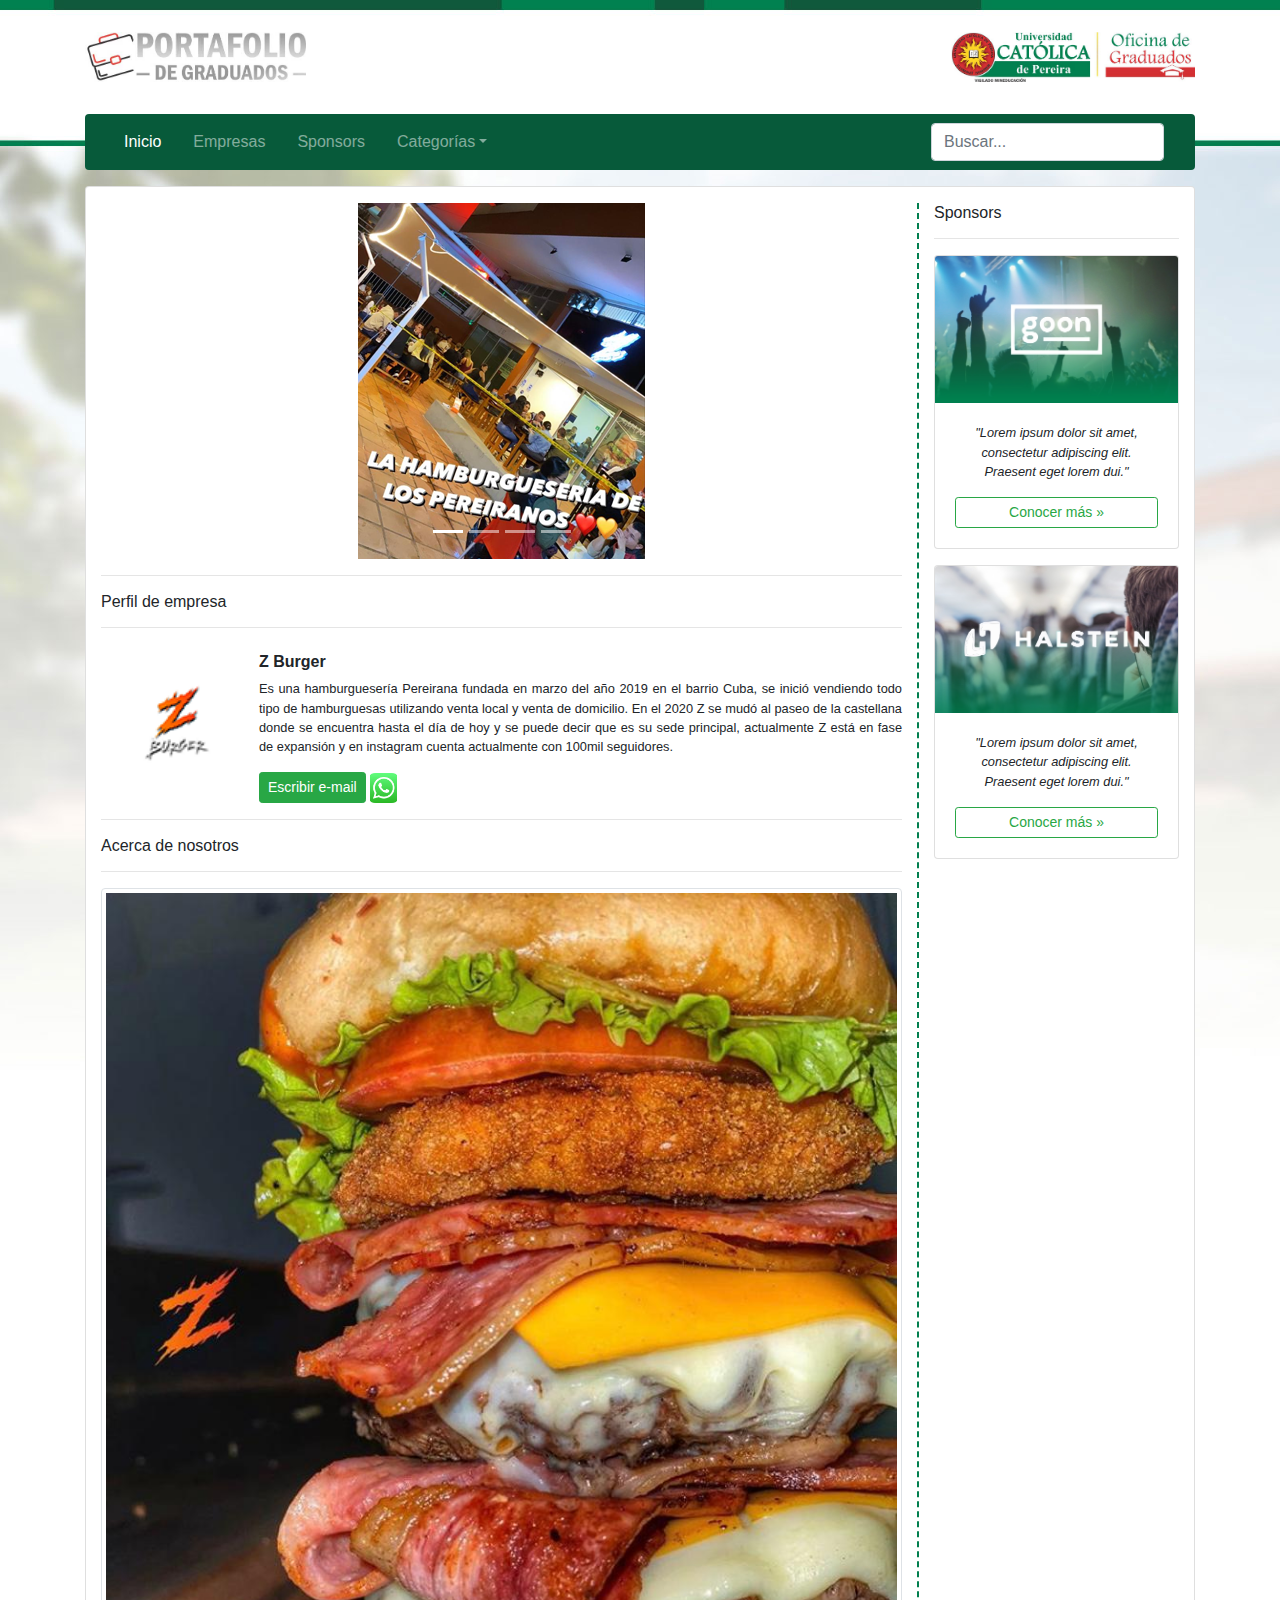
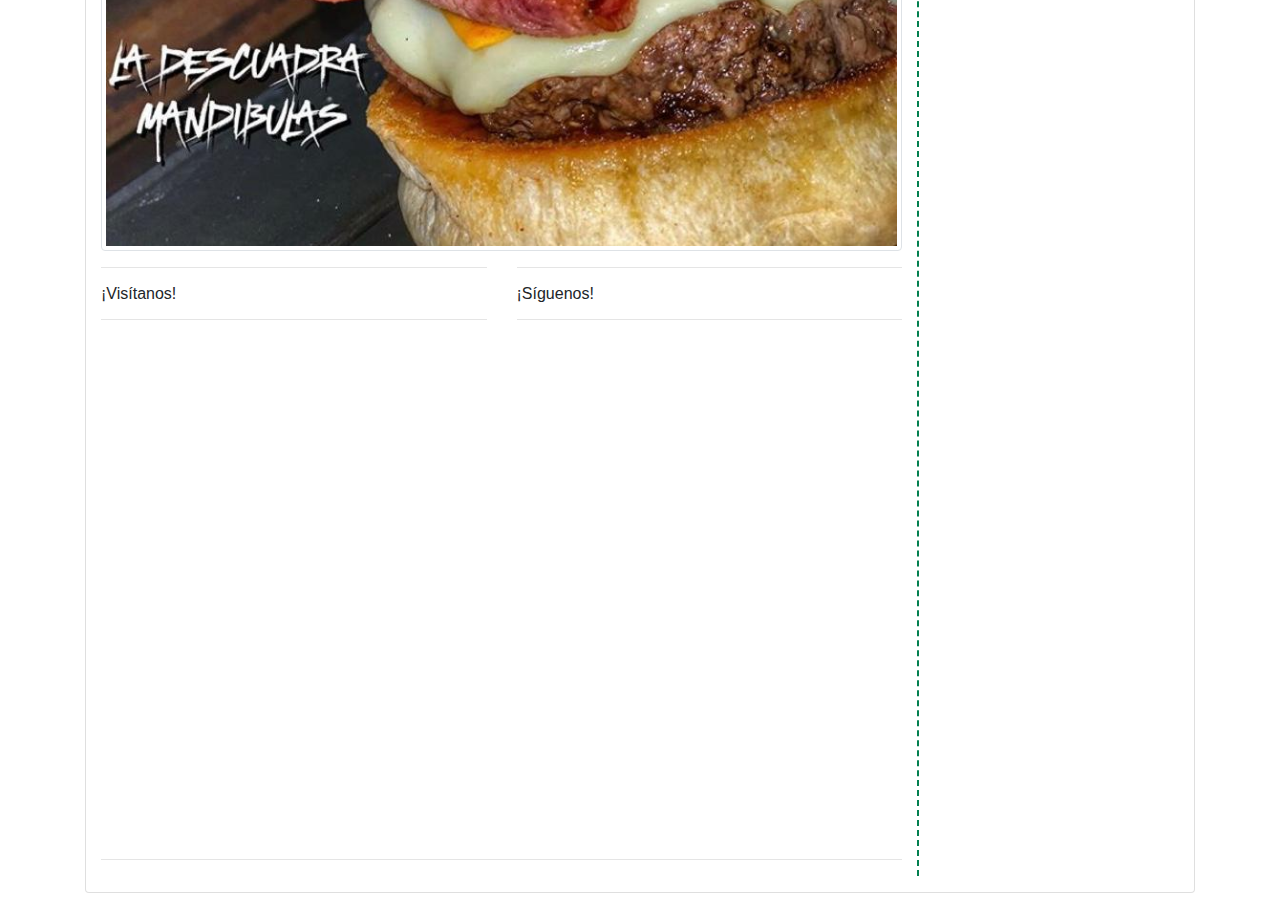
<file: 4.html>
<!DOCTYPE html>
<html lang="es">

<head>
	<meta charset="UTF-8">
	<title>Portafolio de Graduados &mdash; Universidad Católica de Pereira</title>
	<link rel="shortcut icon" href="https://www.ucp.edu.co/portal/wp-content/themes/UCatolica/favicon.ico" />
	<link rel="stylesheet" href="./css/bootstrap.min.css">
	<link rel="stylesheet" href="./css/style.css">
</head>

<body>
	<div class="container">
		<div class="row pt-3 mt-3">
			<div class="col-md-6 float-left text-left">
				<img src="./images/logo-02.jpg" alt="Portafolio de Graduados" height="50px">
			</div>
			<!--col-->
			<div class="col-md-6 float-right text-right">
				<img src="./images/logo-01.jpg" alt="Centro de Graduados" height="50px">
			</div>
			<!--col-->
		</div>
		<div class="row pt-3 mt-3">
			<nav class="col-md-12">
				<nav class="navbar navbar-expand-lg navbar-dark rounded navbar-graduados">
					<div class="container">
						<button class="navbar-toggler" type="button" data-toggle="collapse" data-target="#navbarsExample07"
							aria-controls="navbarsExample07" aria-expanded="false" aria-label="Toggle navigation">
							<span class="navbar-toggler-icon"></span>
						</button>

						<div class="collapse navbar-collapse" id="navbarsExample07">
							<ul class="navbar-nav mr-auto">
								<li class="nav-item mr-3 active">
									<a class="nav-link" href="./index.html">Inicio <span class="sr-only">(current)</span></a>
								</li>
								<li class="nav-item mr-3">
									<a class="nav-link" href="#">Empresas</a>
								</li>
								<li class="nav-item mr-3">
									<a class="nav-link" href="#">Sponsors</a>
								</li>
								<li class="nav-item mr-3 dropdown">
									<a class="nav-link dropdown-toggle" href="https://example.com" id="dropdown07" data-toggle="dropdown"
										aria-haspopup="true" aria-expanded="false">Categorías</a>
									<div class="dropdown-menu" aria-labelledby="dropdown07">
										<a class="dropdown-item" href="#">Servicios</a>
										<a class="dropdown-item" href="#">Productos</a>
										<a class="dropdown-item" href="#">Sponsors</a>
									</div>
								</li>
							</ul>
							<form class="form-inline my-2 my-md-0">
								<input class="form-control" type="text" placeholder="Buscar..." aria-label="Search">
							</form>
						</div>
					</div>
				</nav>
			</nav>
		</div>
		<!--row-->
		<div class="row mt-3 mb-3">
			<div class="col-md-12">
				<div class="card">
					<div class="container-fluid">
						<div class="row pt-3 pb-3">
							<div class="col-md-9">
								<div class="row">
									<div class="col-md-12">
										<div id="carouselExampleIndicators" class="carousel slide" data-ride="carousel">
											<ol class="carousel-indicators">
												<li data-target="#carouselExampleIndicators" data-slide-to="0" class="active"></li>
												<li data-target="#carouselExampleIndicators" data-slide-to="1"></li>
												<li data-target="#carouselExampleIndicators" data-slide-to="2"></li>
												<li data-target="#carouselExampleIndicators" data-slide-to="4"></li>
											</ol>
											<div class="carousel-inner">
												<div class="carousel-item active">
													<img class="d-block" src="./images/4/p-01.png" alt="First slide">
												</div>
												<div class="carousel-item">
													<img class="d-block" src="./images/4/p-02.png" alt="Second slide">
												</div>
												<div class="carousel-item">
													<img class="d-block" src="./images/4/p-03.png" alt="Third slide">
												</div>
												<div class="carousel-item">
													<img class="d-block" src="./images/4/p-04.png" alt="Third slide">
												</div>
												<div class="carousel-item">
													<img class="d-block" src="./images/4/p-05.png" alt="Third slide">
												</div>
											</div>
											<a class="carousel-control-prev" href="#carouselExampleIndicators" role="button"
												data-slide="prev">
												<span class="carousel-control-prev-icon" aria-hidden="true"></span>
												<span class="sr-only">Anterior</span>
											</a>
											<a class="carousel-control-next" href="#carouselExampleIndicators" role="button"
												data-slide="next">
												<span class="carousel-control-next-icon" aria-hidden="true"></span>
												<span class="sr-only">Siguiente</span>
											</a>
										</div>
									</div>
									<!--col-->
								</div>
								<!--row-->
								<hr />
								<h6>Perfil de empresa</h6>
								<hr />
								<div class="media">
									<img class="mr-2 p-2" src="images/4/logo.png" alt="z burguer" width="150px">
									<div class="media-body pt-2">
										<h6><strong>Z Burger</strong></h6>
										<p class="small text-justify">Es una hamburguesería Pereirana fundada en marzo del año 2019 en el
											barrio Cuba, se inició vendiendo todo tipo de hamburguesas utilizando venta local y venta de
											domicilio. En el 2020 Z se mudó al paseo de la castellana donde se encuentra hasta el día de hoy y
											se puede decir que es su sede principal, actualmente Z está en fase de expansión y en instagram
											cuenta actualmente con 100mil seguidores.</p>
										<a href="mailto:#" class="btn btn-outline btn-success btn-sm">Escribir
											e-mail</a>
										<a href="https://api.whatsapp.com/send?phone=573214340014" target="_blank"><img height="30"
												src="./images/1/whatsapp-icon.png"></a>

									</div>
								</div>
								<hr />

								<div class="row">
									<div class="col-md-12">
										<h6>Acerca de nosotros</h6>
										<hr />
										<img src="./images/4/p-nosotros.jpeg" alt="Nosotros" width="100%" class="img-thumbnail">
									</div>
									<!--col-->
								</div>
								<!--row-->
								<div class="row">
									<div class="col-md-6">
										<hr />
										<h6>¡Visítanos!</h6>
										<hr />
										<iframe
											src="https://www.google.com/maps/embed?pb=!1m18!1m12!1m3!1d3975.785917996796!2d-75.72378594922397!3d4.8067822964922!2m3!1f0!2f0!3f0!3m2!1i1024!2i768!4f13.1!3m3!1m2!1s0x8e387df3bb73d039%3A0x542d61a452337cd8!2sPaseo%20La%20Castellana!5e0!3m2!1ses!2sco!4v1606323925463!5m2!1ses!2sco"
											width="360" height="500" frameborder="0" style="border:0;" allowfullscreen="" aria-hidden="false"
											tabindex="0"></iframe>
									</div>
									<!--col-->
									<div class="col-md-6">
										<hr />
										<h6>¡Síguenos!</h6>
										<hr />
										<iframe
											src="https://www.facebook.com/plugins/page.php?href=https%3A%2F%2Fwww.facebook.com%2FZ-Burger-396556397810522%2F%3Fref%3Dpage_internal&tabs=timeline&width=340&height=500&small_header=true&adapt_container_width=true&hide_cover=false&show_facepile=true&appId=2802479493343838"
											width="360" height="500" style="border:none;overflow:hidden" scrolling="no" frameborder="0"
											allowfullscreen="true"
											allow="autoplay; clipboard-write; encrypted-media; picture-in-picture; web-share"></iframe>
									</div>
									<!--col-->
								</div>
								<!--row-->
								<hr />
							</div>
							<!--col-->
							<div class="col-md-3 col-sponsors">
								<h6>Sponsors</h6>
								<hr />
								<div class="card">
									<img class="card-img-top" src="./images/sponsors/header-01.jpg" alt="Sponsor">
									<div class="card-body text-center">
										<p class="card-text font-italic small">"Lorem ipsum dolor sit amet, consectetur adipiscing elit.
											Praesent eget lorem dui."</p>
										<a href="#" class="btn btn-outline-success btn-sm btn-block">Conocer más &raquo;</a>
									</div>
								</div>
								<!--sponsor-->
								<div class="card mt-3">
									<img class="card-img-top" src="./images/sponsors/header-02.jpg" alt="Sponsor">
									<div class="card-body text-center">
										<p class="card-text font-italic small">"Lorem ipsum dolor sit amet, consectetur adipiscing elit.
											Praesent eget lorem dui."</p>
										<a href="#" class="btn btn-outline-success btn-sm btn-block">Conocer más &raquo;</a>
									</div>
								</div>
								<!--sponsor-->
							</div>
							<!--col-->
						</div>
						<!--row-->
					</div>
					<!--container-->
				</div>
				<!--card-->
			</div>
			<!--col-->
		</div>
		<!--row-->
	</div>
	<!--container-->
	<!--Scripts-->
	<script src="./js/jquery-3.3.1.min.js"></script>
	<script src="./js/bootstrap.min.js"></script>
	<script src="./js/global.js"></script>
</body>

</html>
</file>
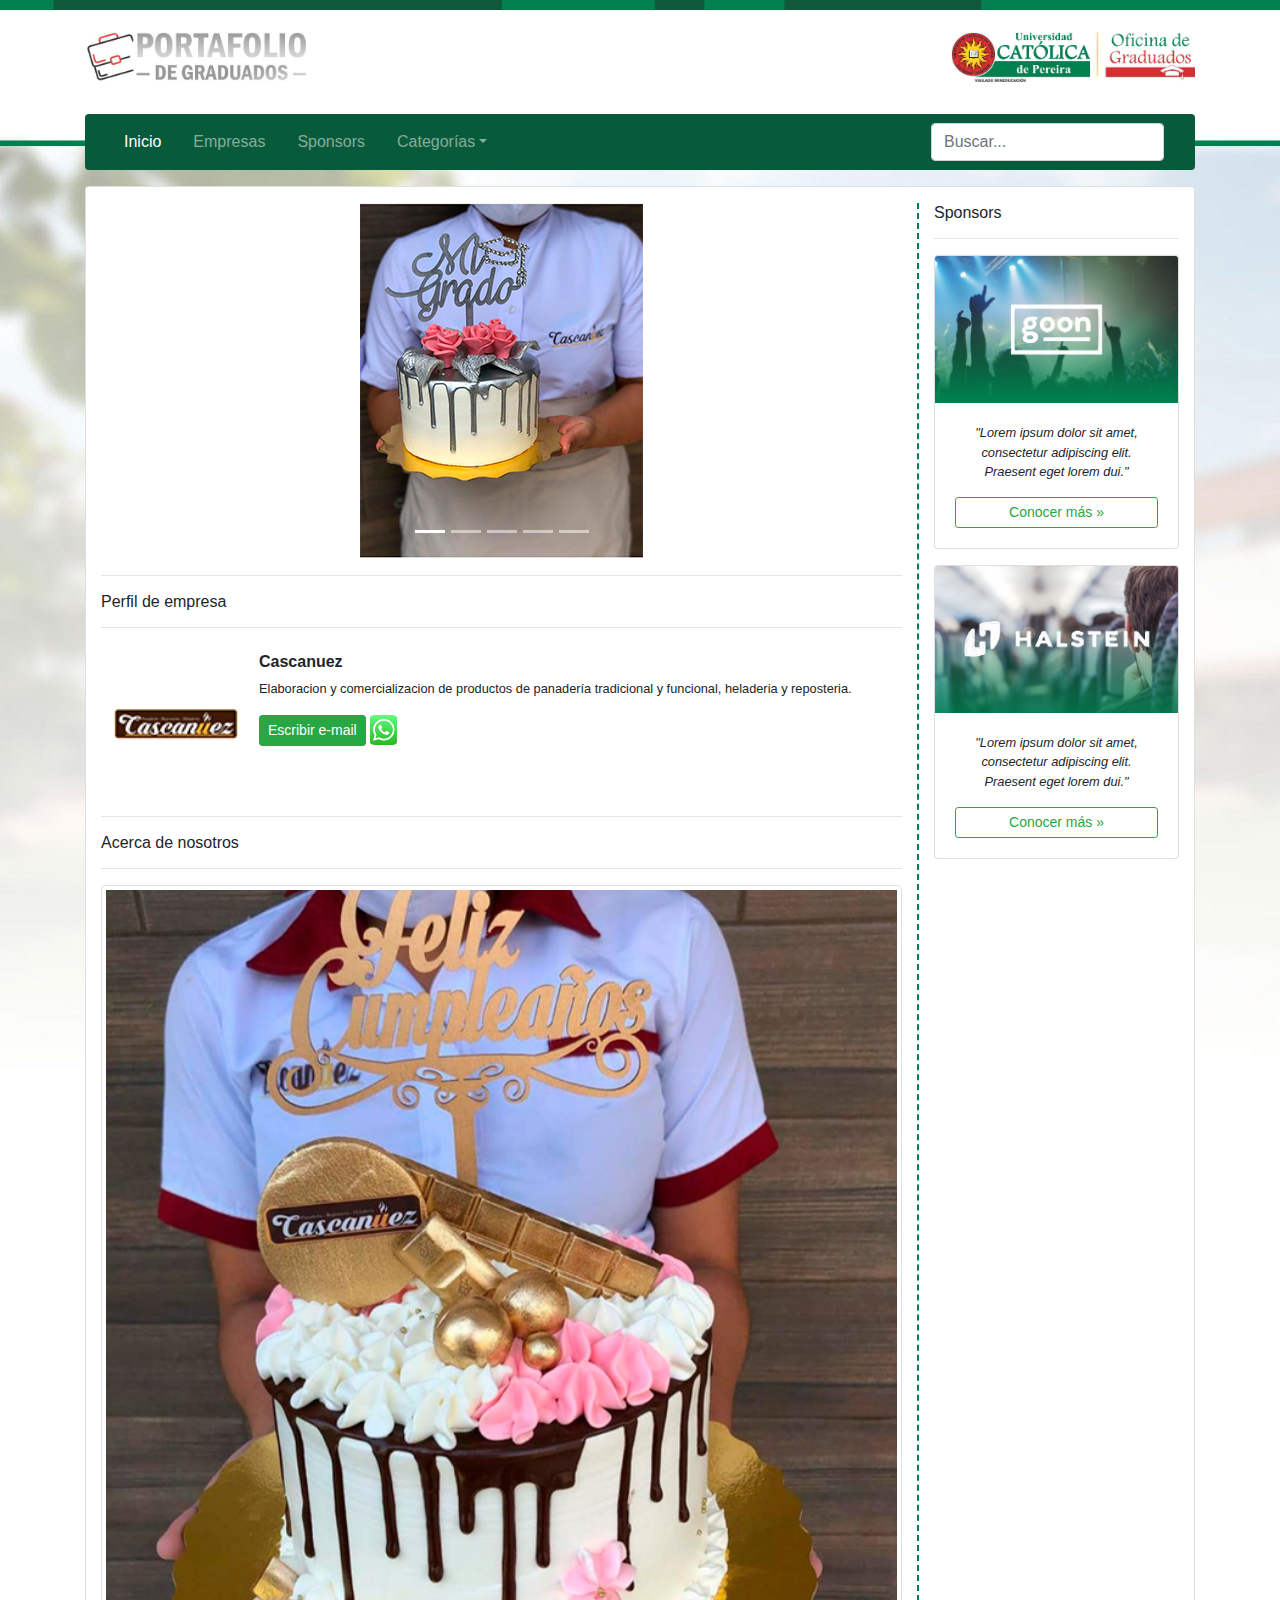
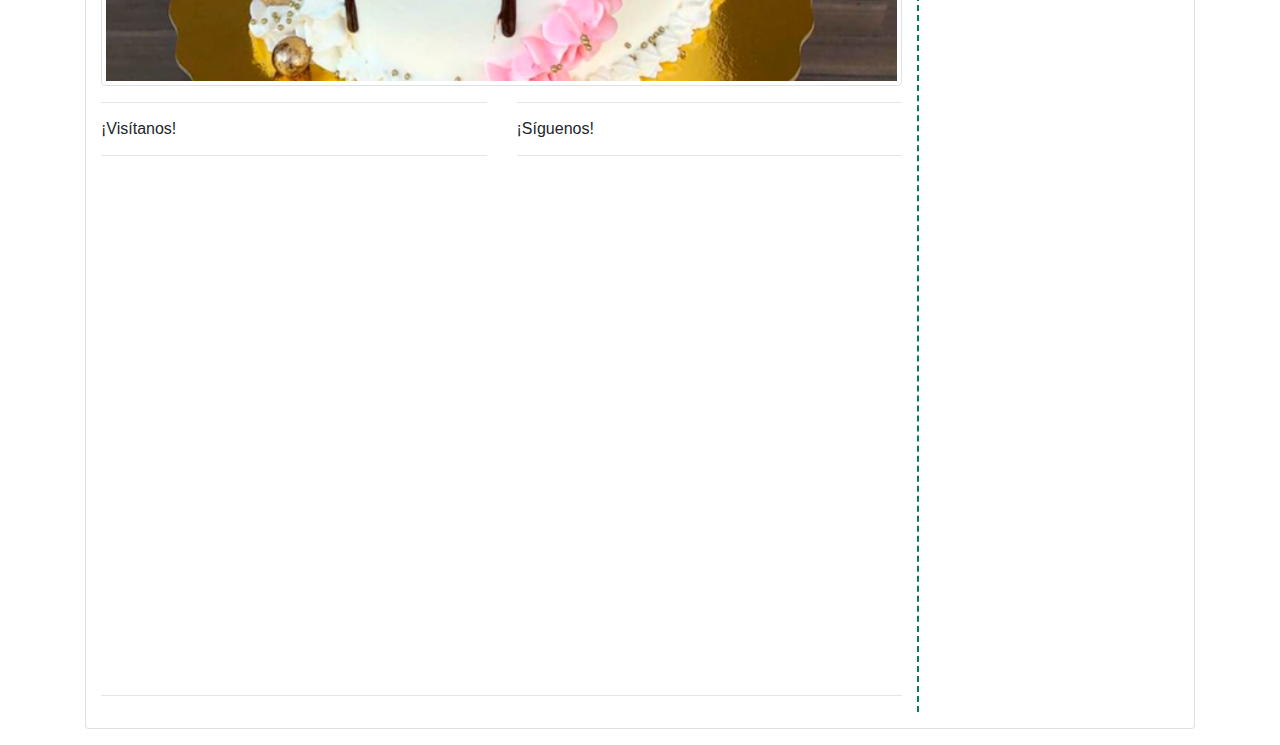
<file: 5.html>
<!DOCTYPE html>
<html lang="es">

<head>
	<meta charset="UTF-8">
	<title>Portafolio de Graduados &mdash; Universidad Católica de Pereira</title>
	<link rel="shortcut icon" href="https://www.ucp.edu.co/portal/wp-content/themes/UCatolica/favicon.ico" />
	<link rel="stylesheet" href="./css/bootstrap.min.css">
	<link rel="stylesheet" href="./css/style.css">
</head>

<body>
	<div class="container">
		<div class="row pt-3 mt-3">
			<div class="col-md-6 float-left text-left">
				<img src="./images/logo-02.jpg" alt="Portafolio de Graduados" height="50px">
			</div>
			<!--col-->
			<div class="col-md-6 float-right text-right">
				<img src="./images/logo-01.jpg" alt="Centro de Graduados" height="50px">
			</div>
			<!--col-->
		</div>
		<div class="row pt-3 mt-3">
			<nav class="col-md-12">
				<nav class="navbar navbar-expand-lg navbar-dark rounded navbar-graduados">
					<div class="container">
						<button class="navbar-toggler" type="button" data-toggle="collapse" data-target="#navbarsExample07"
							aria-controls="navbarsExample07" aria-expanded="false" aria-label="Toggle navigation">
							<span class="navbar-toggler-icon"></span>
						</button>

						<div class="collapse navbar-collapse" id="navbarsExample07">
							<ul class="navbar-nav mr-auto">
								<li class="nav-item mr-3 active">
									<a class="nav-link" href="./index.html">Inicio <span class="sr-only">(current)</span></a>
								</li>
								<li class="nav-item mr-3">
									<a class="nav-link" href="#">Empresas</a>
								</li>
								<li class="nav-item mr-3">
									<a class="nav-link" href="#">Sponsors</a>
								</li>
								<li class="nav-item mr-3 dropdown">
									<a class="nav-link dropdown-toggle" href="https://example.com" id="dropdown07" data-toggle="dropdown"
										aria-haspopup="true" aria-expanded="false">Categorías</a>
									<div class="dropdown-menu" aria-labelledby="dropdown07">
										<a class="dropdown-item" href="#">Servicios</a>
										<a class="dropdown-item" href="#">Productos</a>
										<a class="dropdown-item" href="#">Sponsors</a>
									</div>
								</li>
							</ul>
							<form class="form-inline my-2 my-md-0">
								<input class="form-control" type="text" placeholder="Buscar..." aria-label="Search">
							</form>
						</div>
					</div>
				</nav>
			</nav>
		</div>
		<!--row-->
		<div class="row mt-3 mb-3">
			<div class="col-md-12">
				<div class="card">
					<div class="container-fluid">
						<div class="row pt-3 pb-3">
							<div class="col-md-9">
								<div class="row">
									<div class="col-md-12">
										<div id="carouselExampleIndicators" class="carousel slide" data-ride="carousel">
											<ol class="carousel-indicators">
												<li data-target="#carouselExampleIndicators" data-slide-to="0" class="active"></li>
												<li data-target="#carouselExampleIndicators" data-slide-to="1"></li>
												<li data-target="#carouselExampleIndicators" data-slide-to="2"></li>
												<li data-target="#carouselExampleIndicators" data-slide-to="3"></li>
												<li data-target="#carouselExampleIndicators" data-slide-to="4"></li>
											</ol>
											<div class="carousel-inner">
												<div class="carousel-item active">
													<img class="d-block" src="./images/5/p-01.png" alt="First slide">
												</div>
												<div class="carousel-item">
													<img class="d-block" src="./images/5/p-02.png" alt="Second slide">
												</div>
												<div class="carousel-item">
													<img class="d-block" src="./images/5/p-03.png" alt="Third slide">
												</div>
												<div class="carousel-item">
													<img class="d-block" src="./images/5/p-04.png" alt="Third slide">
												</div>
												<div class="carousel-item">
													<img class="d-block" src="./images/5/p-05.png" alt="Third slide">
												</div>
											</div>
											<a class="carousel-control-prev" href="#carouselExampleIndicators" role="button"
												data-slide="prev">
												<span class="carousel-control-prev-icon" aria-hidden="true"></span>
												<span class="sr-only">Anterior</span>
											</a>
											<a class="carousel-control-next" href="#carouselExampleIndicators" role="button"
												data-slide="next">
												<span class="carousel-control-next-icon" aria-hidden="true"></span>
												<span class="sr-only">Siguiente</span>
											</a>
										</div>
									</div>
									<!--col-->
								</div>
								<!--row-->
								<hr />
								<h6>Perfil de empresa</h6>
								<hr />
								<div class="media">
									<img class="mr-2 p-2" src="images/5/logo.png" alt="z burguer" width="150px">
									<div class="media-body pt-2">
										<h6><strong>Cascanuez</strong></h6>
										<p class="small text-justify">Elaboracion y comercializacion de productos de panadería tradicional y
											funcional, heladeria y reposteria.</p>
										<a href="mailto:#" class="btn btn-outline btn-success btn-sm">Escribir
											e-mail</a>
										<a href="https://api.whatsapp.com/send?phone=573117759618" target="_blank"><img height="30"
												src="./images/1/whatsapp-icon.png"></a>

									</div>
								</div>
								<hr />

								<div class="row">
									<div class="col-md-12">
										<h6>Acerca de nosotros</h6>
										<hr />
										<img src="./images/5/p-body.png" alt="Nosotros" width="100%" class="img-thumbnail">
									</div>
									<!--col-->
								</div>
								<!--row-->
								<div class="row">
									<div class="col-md-6">
										<hr />
										<h6>¡Visítanos!</h6>
										<hr />
										<iframe
											src="https://www.google.com/maps/embed?pb=!1m18!1m12!1m3!1d3975.6687587188635!2d-75.68072624922388!3d4.826818796477728!2m3!1f0!2f0!3f0!3m2!1i1024!2i768!4f13.1!3m3!1m2!1s0x8e3881845b092a11%3A0x6b7203e16ff15429!2sCascanuez%20Helader%C3%ADa%20Y%20Panader%C3%ADa!5e0!3m2!1ses!2sco!4v1607112182182!5m2!1ses!2sco"
											width="360" height="500" frameborder="0" style="border:0;" allowfullscreen="" aria-hidden="false"
											tabindex="0"></iframe>
									</div>
									<!--col-->
									<div class="col-md-6">
										<hr />
										<h6>¡Síguenos!</h6>
										<hr />
										<iframe
											src="https://www.facebook.com/plugins/page.php?href=https%3A%2F%2Fwww.facebook.com%2Ffacebook&tabs=timeline&width=340&height=500&small_header=false&adapt_container_width=true&hide_cover=false&show_facepile=true&appId=2802479493343838"
											width="360" height="500" style="border:none;overflow:hidden" scrolling="no" frameborder="0"
											allowfullscreen="true"
											allow="autoplay; clipboard-write; encrypted-media; picture-in-picture; web-share"></iframe>
									</div>
									<!--col-->
								</div>
								<!--row-->
								<hr />
							</div>
							<!--col-->
							<div class="col-md-3 col-sponsors">
								<h6>Sponsors</h6>
								<hr />
								<div class="card">
									<img class="card-img-top" src="./images/sponsors/header-01.jpg" alt="Sponsor">
									<div class="card-body text-center">
										<p class="card-text font-italic small">"Lorem ipsum dolor sit amet, consectetur adipiscing elit.
											Praesent eget lorem dui."</p>
										<a href="#" class="btn btn-outline-success btn-sm btn-block">Conocer más &raquo;</a>
									</div>
								</div>
								<!--sponsor-->
								<div class="card mt-3">
									<img class="card-img-top" src="./images/sponsors/header-02.jpg" alt="Sponsor">
									<div class="card-body text-center">
										<p class="card-text font-italic small">"Lorem ipsum dolor sit amet, consectetur adipiscing elit.
											Praesent eget lorem dui."</p>
										<a href="#" class="btn btn-outline-success btn-sm btn-block">Conocer más &raquo;</a>
									</div>
								</div>
								<!--sponsor-->
							</div>
							<!--col-->
						</div>
						<!--row-->
					</div>
					<!--container-->
				</div>
				<!--card-->
			</div>
			<!--col-->
		</div>
		<!--row-->
	</div>
	<!--container-->
	<!--Scripts-->
	<script src="./js/jquery-3.3.1.min.js"></script>
	<script src="./js/bootstrap.min.js"></script>
	<script src="./js/global.js"></script>
</body>

</html>
</file>
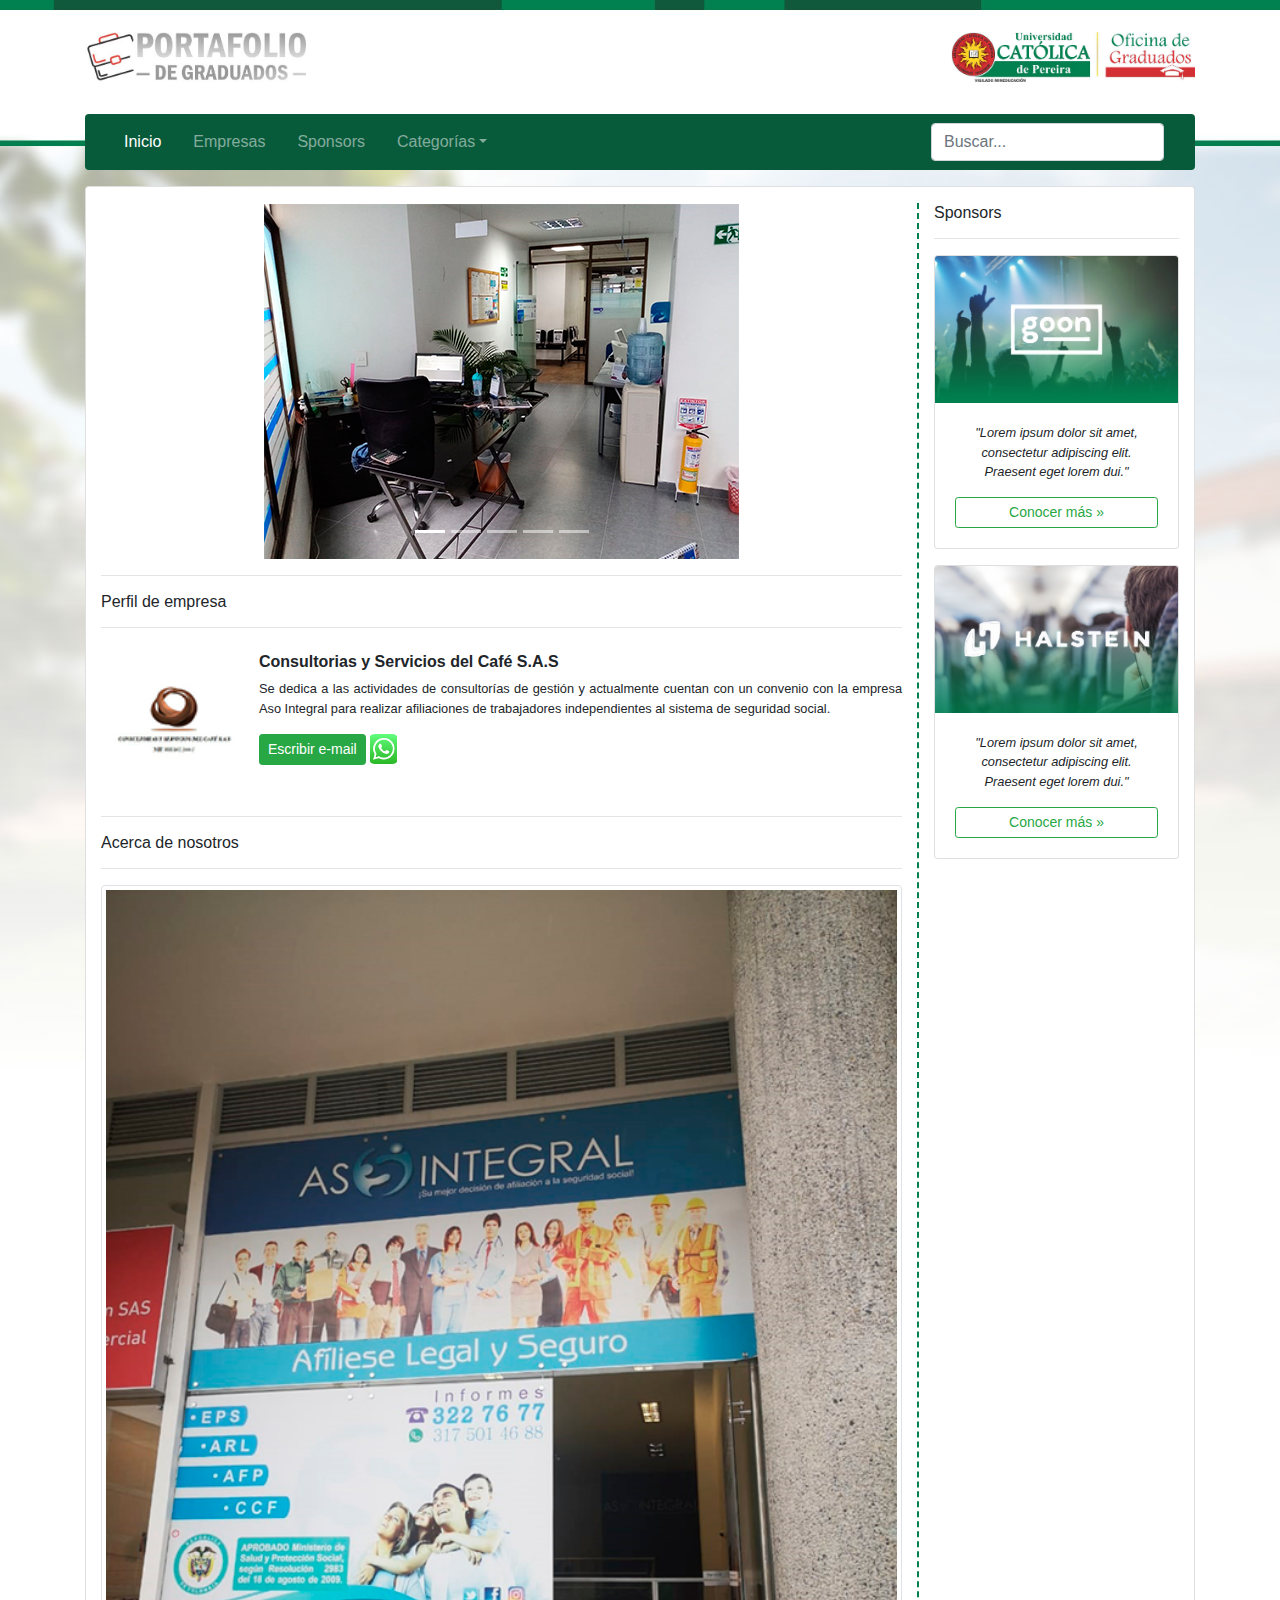
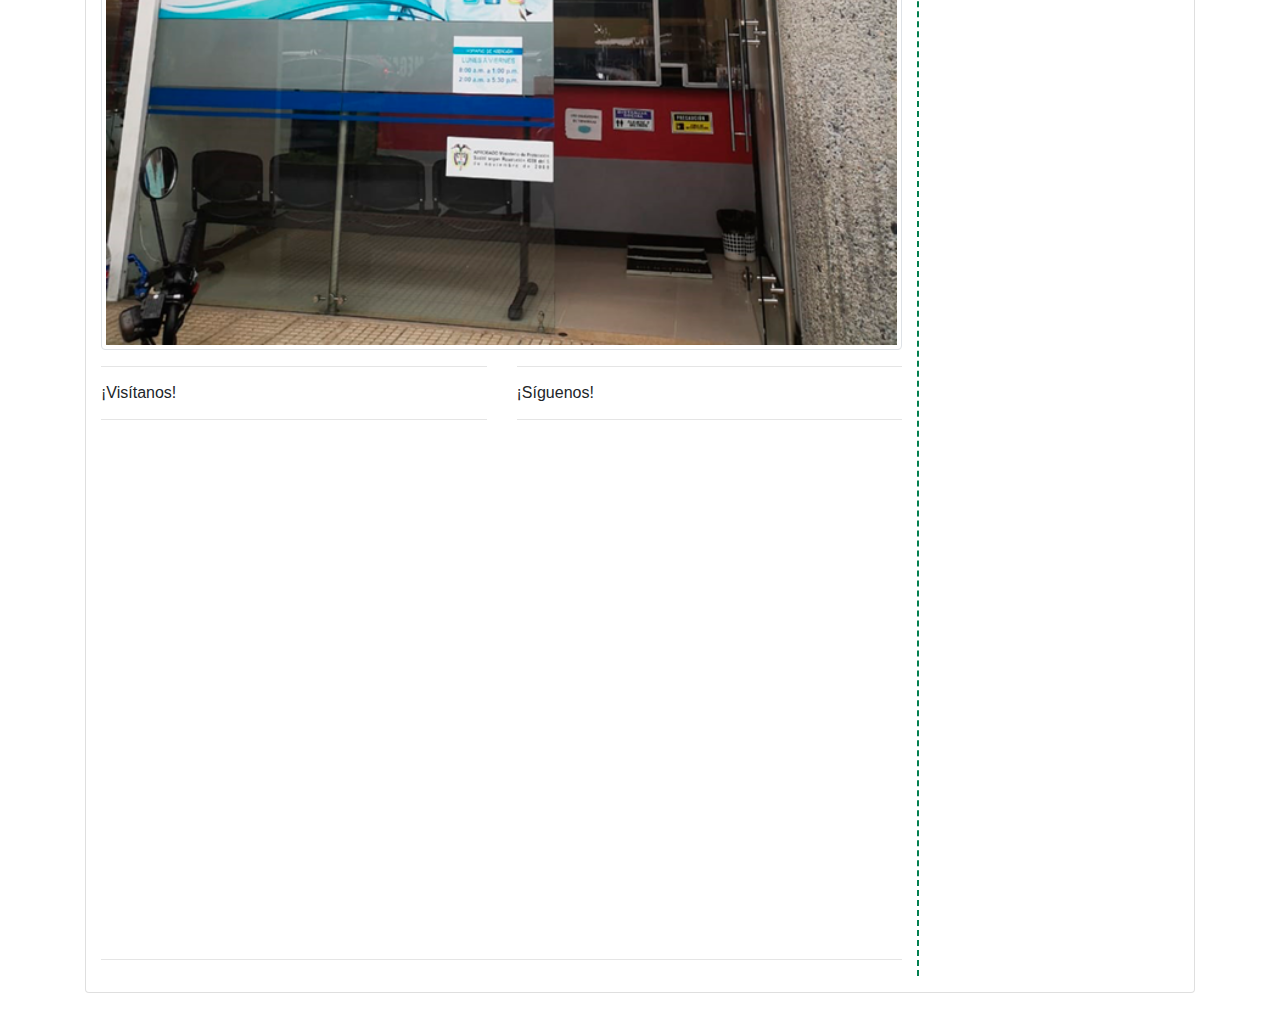
<file: 6.html>
<!DOCTYPE html>
<html lang="es">

<head>
	<meta charset="UTF-8">
	<title>Portafolio de Graduados &mdash; Universidad Católica de Pereira</title>
	<link rel="shortcut icon" href="https://www.ucp.edu.co/portal/wp-content/themes/UCatolica/favicon.ico" />
	<link rel="stylesheet" href="./css/bootstrap.min.css">
	<link rel="stylesheet" href="./css/style.css">
</head>

<body>
	<div class="container">
		<div class="row pt-3 mt-3">
			<div class="col-md-6 float-left text-left">
				<img src="./images/logo-02.jpg" alt="Portafolio de Graduados" height="50px">
			</div>
			<!--col-->
			<div class="col-md-6 float-right text-right">
				<img src="./images/logo-01.jpg" alt="Centro de Graduados" height="50px">
			</div>
			<!--col-->
		</div>
		<div class="row pt-3 mt-3">
			<nav class="col-md-12">
				<nav class="navbar navbar-expand-lg navbar-dark rounded navbar-graduados">
					<div class="container">
						<button class="navbar-toggler" type="button" data-toggle="collapse" data-target="#navbarsExample07"
							aria-controls="navbarsExample07" aria-expanded="false" aria-label="Toggle navigation">
							<span class="navbar-toggler-icon"></span>
						</button>

						<div class="collapse navbar-collapse" id="navbarsExample07">
							<ul class="navbar-nav mr-auto">
								<li class="nav-item mr-3 active">
									<a class="nav-link" href="./index.html">Inicio <span class="sr-only">(current)</span></a>
								</li>
								<li class="nav-item mr-3">
									<a class="nav-link" href="#">Empresas</a>
								</li>
								<li class="nav-item mr-3">
									<a class="nav-link" href="#">Sponsors</a>
								</li>
								<li class="nav-item mr-3 dropdown">
									<a class="nav-link dropdown-toggle" href="https://example.com" id="dropdown07" data-toggle="dropdown"
										aria-haspopup="true" aria-expanded="false">Categorías</a>
									<div class="dropdown-menu" aria-labelledby="dropdown07">
										<a class="dropdown-item" href="#">Servicios</a>
										<a class="dropdown-item" href="#">Productos</a>
										<a class="dropdown-item" href="#">Sponsors</a>
									</div>
								</li>
							</ul>
							<form class="form-inline my-2 my-md-0">
								<input class="form-control" type="text" placeholder="Buscar..." aria-label="Search">
							</form>
						</div>
					</div>
				</nav>
			</nav>
		</div>
		<!--row-->
		<div class="row mt-3 mb-3">
			<div class="col-md-12">
				<div class="card">
					<div class="container-fluid">
						<div class="row pt-3 pb-3">
							<div class="col-md-9">
								<div class="row">
									<div class="col-md-12">
										<div id="carouselExampleIndicators" class="carousel slide" data-ride="carousel">
											<ol class="carousel-indicators">
												<li data-target="#carouselExampleIndicators" data-slide-to="0" class="active"></li>
												<li data-target="#carouselExampleIndicators" data-slide-to="1"></li>
												<li data-target="#carouselExampleIndicators" data-slide-to="2"></li>
												<li data-target="#carouselExampleIndicators" data-slide-to="3"></li>
												<li data-target="#carouselExampleIndicators" data-slide-to="4"></li>
											</ol>
											<div class="carousel-inner">
												<div class="carousel-item active">
													<img class="d-block" src="./images/6/p-01.png" alt="First slide">
												</div>
												<div class="carousel-item">
													<img class="d-block" src="./images/6/p-02.png" alt="Second slide">
												</div>
												<div class="carousel-item">
													<img class="d-block" src="./images/6/p-03.png" alt="Third slide">
												</div>
												<div class="carousel-item">
													<img class="d-block" src="./images/6/p-04.png" alt="Third slide">
												</div>
												<div class="carousel-item">
													<img class="d-block" src="./images/6/p-05.png" alt="Third slide">
												</div>
											</div>
											<a class="carousel-control-prev" href="#carouselExampleIndicators" role="button"
												data-slide="prev">
												<span class="carousel-control-prev-icon" aria-hidden="true"></span>
												<span class="sr-only">Anterior</span>
											</a>
											<a class="carousel-control-next" href="#carouselExampleIndicators" role="button"
												data-slide="next">
												<span class="carousel-control-next-icon" aria-hidden="true"></span>
												<span class="sr-only">Siguiente</span>
											</a>
										</div>
									</div>
									<!--col-->
								</div>
								<!--row-->
								<hr />
								<h6>Perfil de empresa</h6>
								<hr />
								<div class="media">
									<img class="mr-2 p-2" src="images/6/logo.png" alt="z burguer" width="150px">
									<div class="media-body pt-2">
										<h6><strong>Consultorias y Servicios del Café S.A.S</strong></h6>
										<p class="small text-justify">Se dedica a las actividades de consultorías de gestión y actualmente
											cuentan con un convenio con la empresa Aso Integral para realizar afiliaciones de trabajadores
											independientes al sistema de seguridad social.</p>
										<a href="mailto:#" class="btn btn-outline btn-success btn-sm">Escribir
											e-mail</a>
										<a href="https://api.whatsapp.com/send?phone=573117759618" target="_blank"><img height="30"
												src="./images/1/whatsapp-icon.png"></a>

									</div>
								</div>
								<hr />

								<div class="row">
									<div class="col-md-12">
										<h6>Acerca de nosotros</h6>
										<hr />
										<img src="./images/6/p-body.png" alt="Nosotros" width="100%" class="img-thumbnail">
									</div>
									<!--col-->
								</div>
								<!--row-->
								<div class="row">
									<div class="col-md-6">
										<hr />
										<h6>¡Visítanos!</h6>
										<hr />
										<iframe
											src="https://www.google.com/maps/embed?pb=!1m18!1m12!1m3!1d248.48365299462534!2d-75.69341797818596!3d4.8149106215659865!2m3!1f0!2f0!3f0!3m2!1i1024!2i768!4f13.1!3m3!1m2!1s0x8e388748576ec1bb%3A0x952166c54805ef93!2sCl.%2018%20%236-63%2C%20Pereira%2C%20Risaralda!5e0!3m2!1ses!2sco!4v1607112618891!5m2!1ses!2sco"
											width="360" height="500" frameborder="0" style="border:0;" allowfullscreen="" aria-hidden="false"
											tabindex="0"></iframe>
									</div>
									<!--col-->
									<div class="col-md-6">
										<hr />
										<h6>¡Síguenos!</h6>
										<hr />
										<iframe
											src="https://www.facebook.com/plugins/page.php?href=https%3A%2F%2Fwww.facebook.com%2Ffacebook&tabs=timeline&width=340&height=500&small_header=false&adapt_container_width=true&hide_cover=false&show_facepile=true&appId=2802479493343838"
											width="360" height="500" style="border:none;overflow:hidden" scrolling="no" frameborder="0"
											allowfullscreen="true"
											allow="autoplay; clipboard-write; encrypted-media; picture-in-picture; web-share"></iframe>
									</div>
									<!--col-->
								</div>
								<!--row-->
								<hr />
							</div>
							<!--col-->
							<div class="col-md-3 col-sponsors">
								<h6>Sponsors</h6>
								<hr />
								<div class="card">
									<img class="card-img-top" src="./images/sponsors/header-01.jpg" alt="Sponsor">
									<div class="card-body text-center">
										<p class="card-text font-italic small">"Lorem ipsum dolor sit amet, consectetur adipiscing elit.
											Praesent eget lorem dui."</p>
										<a href="#" class="btn btn-outline-success btn-sm btn-block">Conocer más &raquo;</a>
									</div>
								</div>
								<!--sponsor-->
								<div class="card mt-3">
									<img class="card-img-top" src="./images/sponsors/header-02.jpg" alt="Sponsor">
									<div class="card-body text-center">
										<p class="card-text font-italic small">"Lorem ipsum dolor sit amet, consectetur adipiscing elit.
											Praesent eget lorem dui."</p>
										<a href="#" class="btn btn-outline-success btn-sm btn-block">Conocer más &raquo;</a>
									</div>
								</div>
								<!--sponsor-->
							</div>
							<!--col-->
						</div>
						<!--row-->
					</div>
					<!--container-->
				</div>
				<!--card-->
			</div>
			<!--col-->
		</div>
		<!--row-->
	</div>
	<!--container-->
	<!--Scripts-->
	<script src="./js/jquery-3.3.1.min.js"></script>
	<script src="./js/bootstrap.min.js"></script>
	<script src="./js/global.js"></script>
</body>

</html>
</file>
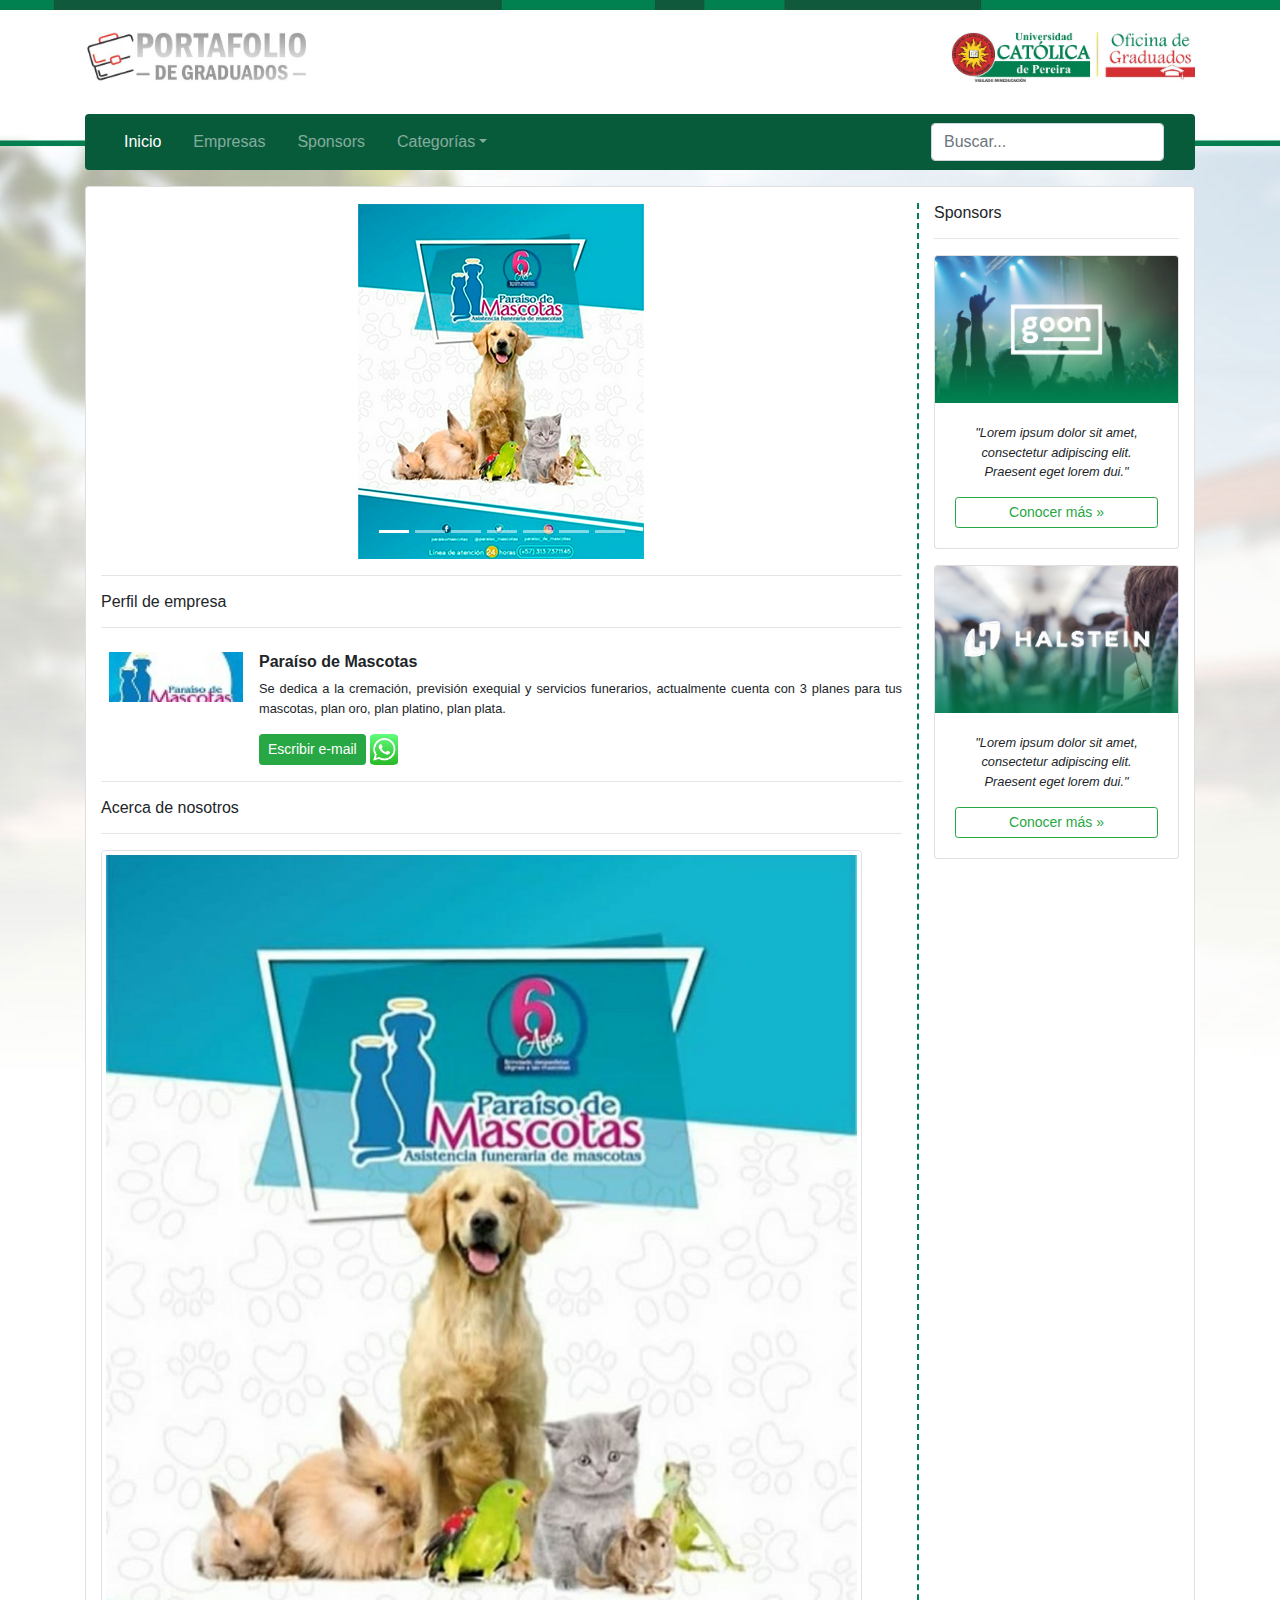
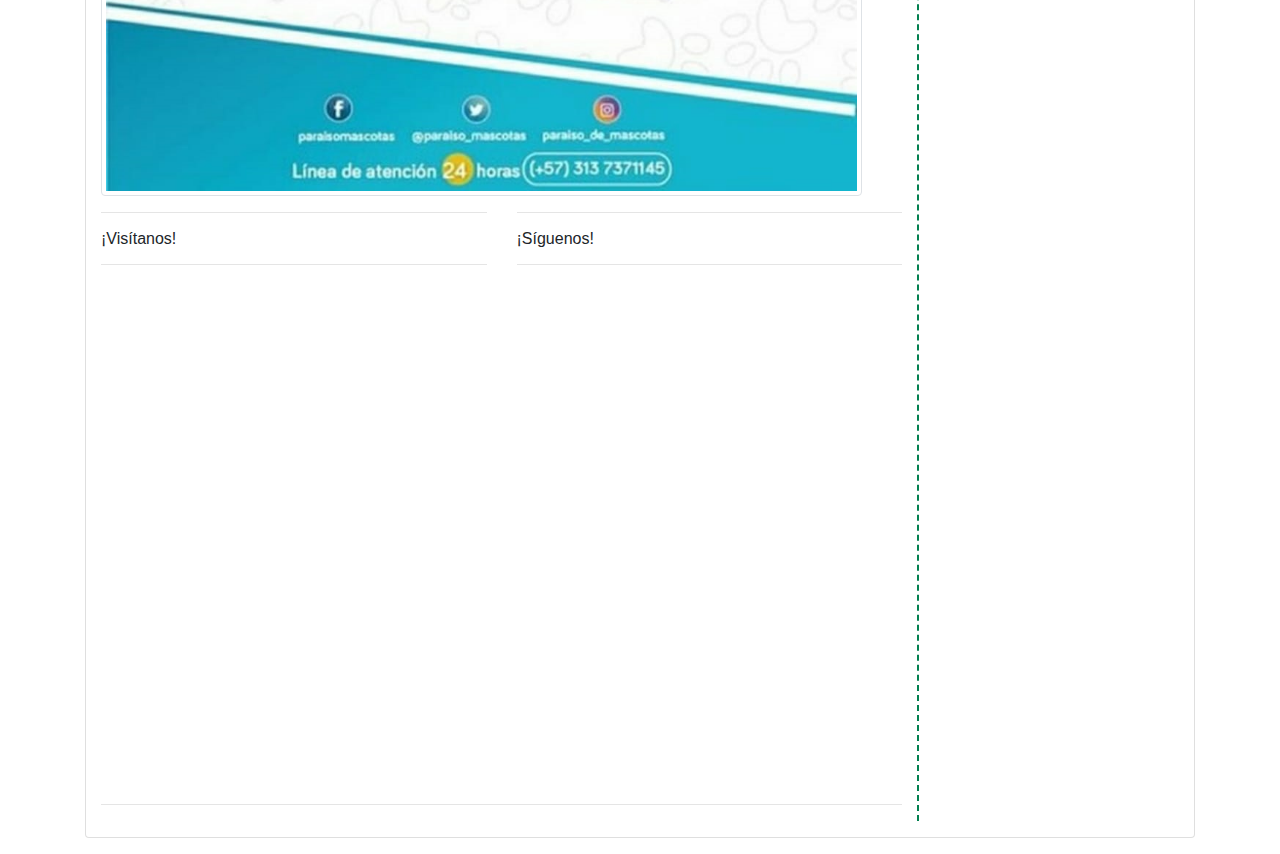
<file: 7.html>
<!DOCTYPE html>
<html lang="es">

<head>
	<meta charset="UTF-8">
	<title>Portafolio de Graduados &mdash; Universidad Católica de Pereira</title>
	<link rel="shortcut icon" href="https://www.ucp.edu.co/portal/wp-content/themes/UCatolica/favicon.ico" />
	<link rel="stylesheet" href="./css/bootstrap.min.css">
	<link rel="stylesheet" href="./css/style.css">
</head>

<body>
	<div class="container">
		<div class="row pt-3 mt-3">
			<div class="col-md-6 float-left text-left">
				<img src="./images/logo-02.jpg" alt="Portafolio de Graduados" height="50px">
			</div>
			<!--col-->
			<div class="col-md-6 float-right text-right">
				<img src="./images/logo-01.jpg" alt="Centro de Graduados" height="50px">
			</div>
			<!--col-->
		</div>
		<div class="row pt-3 mt-3">
			<nav class="col-md-12">
				<nav class="navbar navbar-expand-lg navbar-dark rounded navbar-graduados">
					<div class="container">
						<button class="navbar-toggler" type="button" data-toggle="collapse" data-target="#navbarsExample07"
							aria-controls="navbarsExample07" aria-expanded="false" aria-label="Toggle navigation">
							<span class="navbar-toggler-icon"></span>
						</button>

						<div class="collapse navbar-collapse" id="navbarsExample07">
							<ul class="navbar-nav mr-auto">
								<li class="nav-item mr-3 active">
									<a class="nav-link" href="./index.html">Inicio <span class="sr-only">(current)</span></a>
								</li>
								<li class="nav-item mr-3">
									<a class="nav-link" href="#">Empresas</a>
								</li>
								<li class="nav-item mr-3">
									<a class="nav-link" href="#">Sponsors</a>
								</li>
								<li class="nav-item mr-3 dropdown">
									<a class="nav-link dropdown-toggle" href="https://example.com" id="dropdown07" data-toggle="dropdown"
										aria-haspopup="true" aria-expanded="false">Categorías</a>
									<div class="dropdown-menu" aria-labelledby="dropdown07">
										<a class="dropdown-item" href="#">Servicios</a>
										<a class="dropdown-item" href="#">Productos</a>
										<a class="dropdown-item" href="#">Sponsors</a>
									</div>
								</li>
							</ul>
							<form class="form-inline my-2 my-md-0">
								<input class="form-control" type="text" placeholder="Buscar..." aria-label="Search">
							</form>
						</div>
					</div>
				</nav>
			</nav>
		</div>
		<!--row-->
		<div class="row mt-3 mb-3">
			<div class="col-md-12">
				<div class="card">
					<div class="container-fluid">
						<div class="row pt-3 pb-3">
							<div class="col-md-9">
								<div class="row">
									<div class="col-md-12">
										<div id="carouselExampleIndicators" class="carousel slide" data-ride="carousel">
											<ol class="carousel-indicators">
												<li data-target="#carouselExampleIndicators" data-slide-to="0" class="active"></li>
												<li data-target="#carouselExampleIndicators" data-slide-to="1"></li>
												<li data-target="#carouselExampleIndicators" data-slide-to="2"></li>
												<li data-target="#carouselExampleIndicators" data-slide-to="3"></li>
												<li data-target="#carouselExampleIndicators" data-slide-to="4"></li>
												<li data-target="#carouselExampleIndicators" data-slide-to="5"></li>
												<li data-target="#carouselExampleIndicators" data-slide-to="6"></li>
											</ol>
											<div class="carousel-inner">
												<div class="carousel-item active">
													<img class="d-block" src="./images/7/p-01.png" alt="First slide">
												</div>
												<div class="carousel-item">
													<img class="d-block" src="./images/7/p-02.png" alt="Second slide">
												</div>
												<div class="carousel-item">
													<img class="d-block" src="./images/7/p-03.png" alt="Third slide">
												</div>
												<div class="carousel-item">
													<img class="d-block" src="./images/7/p-04.png" alt="Third slide">
												</div>
												<div class="carousel-item">
													<img class="d-block" src="./images/7/p-05.png" alt="Third slide">
												</div>
												<div class="carousel-item">
													<img class="d-block" src="./images/7/p-06.png" alt="Third slide">
												</div>
												<div class="carousel-item">
													<img class="d-block" src="./images/7/p-07.png" alt="Third slide">
												</div>
											</div>
											<a class="carousel-control-prev" href="#carouselExampleIndicators" role="button"
												data-slide="prev">
												<span class="carousel-control-prev-icon" aria-hidden="true"></span>
												<span class="sr-only">Anterior</span>
											</a>
											<a class="carousel-control-next" href="#carouselExampleIndicators" role="button"
												data-slide="next">
												<span class="carousel-control-next-icon" aria-hidden="true"></span>
												<span class="sr-only">Siguiente</span>
											</a>
										</div>
									</div>
									<!--col-->
								</div>
								<!--row-->
								<hr />
								<h6>Perfil de empresa</h6>
								<hr />
								<div class="media">
									<img class="mr-2 p-2" src="images/7/logo.jpeg" alt="z burguer" width="150px">
									<div class="media-body pt-2">
										<h6><strong>Paraíso de Mascotas</strong></h6>
										<p class="small text-justify">Se dedica a la cremación, previsión exequial y servicios funerarios,
											actualmente cuenta con 3 planes para tus mascotas, plan oro, plan platino, plan plata.</p>
										<a href="mailto:#" class="btn btn-outline btn-success btn-sm">Escribir
											e-mail</a>
										<a href="https://api.whatsapp.com/send?phone=573117759618" target="_blank"><img height="31"
												src="./images/1/whatsapp-icon.png"></a>

									</div>
								</div>
								<hr />

								<div class="row">
									<div class="col-md-12">
										<h6>Acerca de nosotros</h6>
										<hr />
										<img src="./images/7/p-body.jpeg" alt="Nosotros" width="95%" class="img-thumbnail">
									</div>
									<!--col-->

								</div>
								<!--row-->
								<div class="row">
									<div class="col-md-6">
										<hr />
										<h6>¡Visítanos!</h6>
										<hr />
										<iframe
											src="https://www.google.com/maps/embed?pb=!1m18!1m12!1m3!1d11244.800661123154!2d-75.69741600319497!3d4.832167633097461!2m3!1f0!2f0!3f0!3m2!1i1024!2i768!4f13.1!3m3!1m2!1s0x8e3880c70e1ce42b%3A0x7c630f20ae1e43c5!2s29RSC%2C%20Dosquebradas%2C%20Risaralda!5e0!3m2!1ses-419!2sco!4v1607618119799!5m2!1ses-419!2sco"
											width="360" height="500" frameborder="0" style="border:0;" allowfullscreen="" aria-hidden="false"
											tabindex="0"></iframe>
									</div>
									<!--col-->
									<div class="col-md-6">
										<hr />
										<h6>¡Síguenos!</h6>
										<hr />
										<iframe
											src="https://www.facebook.com/plugins/page.php?href=https%3A%2F%2Fwww.facebook.com%2FParaisoMascotas&tabs=timeline&width=360&height=500&small_header=true&adapt_container_width=true&hide_cover=false&show_facepile=true&appId=2802479493343838"
											width="360" height="500" style="border:none;overflow:hidden" scrolling="no" frameborder="0"
											allowfullscreen="true"
											allow="autoplay; clipboard-write; encrypted-media; picture-in-picture; web-share"></iframe>
									</div>
									<!--col-->
								</div>
								<!--row-->
								<hr />
							</div>
							<!--col-->
							<div class="col-md-3 col-sponsors">
								<h6>Sponsors</h6>
								<hr />
								<div class="card">
									<img class="card-img-top" src="./images/sponsors/header-01.jpg" alt="Sponsor">
									<div class="card-body text-center">
										<p class="card-text font-italic small">"Lorem ipsum dolor sit amet, consectetur adipiscing elit.
											Praesent eget lorem dui."</p>
										<a href="#" class="btn btn-outline-success btn-sm btn-block">Conocer más &raquo;</a>
									</div>
								</div>
								<!--sponsor-->
								<div class="card mt-3">
									<img class="card-img-top" src="./images/sponsors/header-02.jpg" alt="Sponsor">
									<div class="card-body text-center">
										<p class="card-text font-italic small">"Lorem ipsum dolor sit amet, consectetur adipiscing elit.
											Praesent eget lorem dui."</p>
										<a href="#" class="btn btn-outline-success btn-sm btn-block">Conocer más &raquo;</a>
									</div>
								</div>
								<!--sponsor-->
							</div>
							<!--col-->
						</div>
						<!--row-->
					</div>
					<!--container-->
				</div>
				<!--card-->
			</div>
			<!--col-->
		</div>
		<!--row-->
	</div>
	<!--container-->
	<!--Scripts-->
	<script src="./js/jquery-3.3.1.min.js"></script>
	<script src="./js/bootstrap.min.js"></script>
	<script src="./js/global.js"></script>
</body>

</html>
</file>
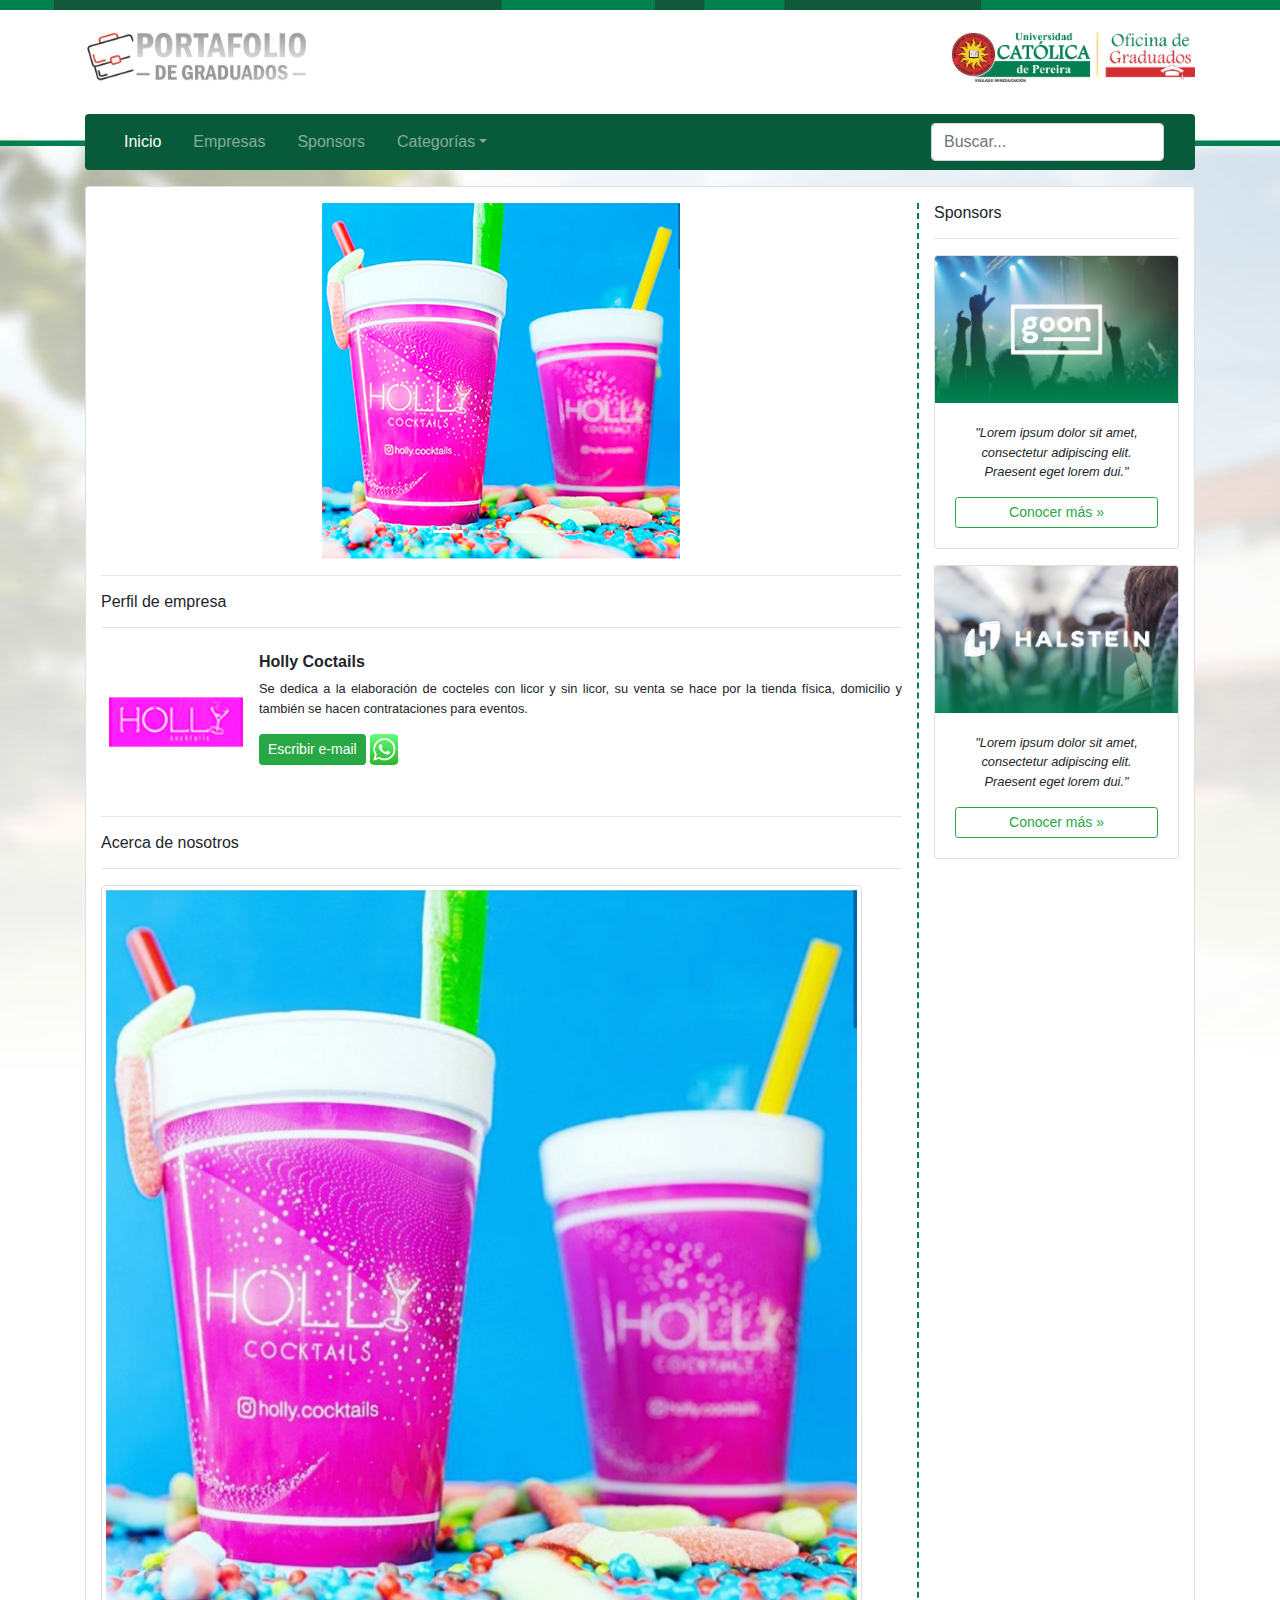
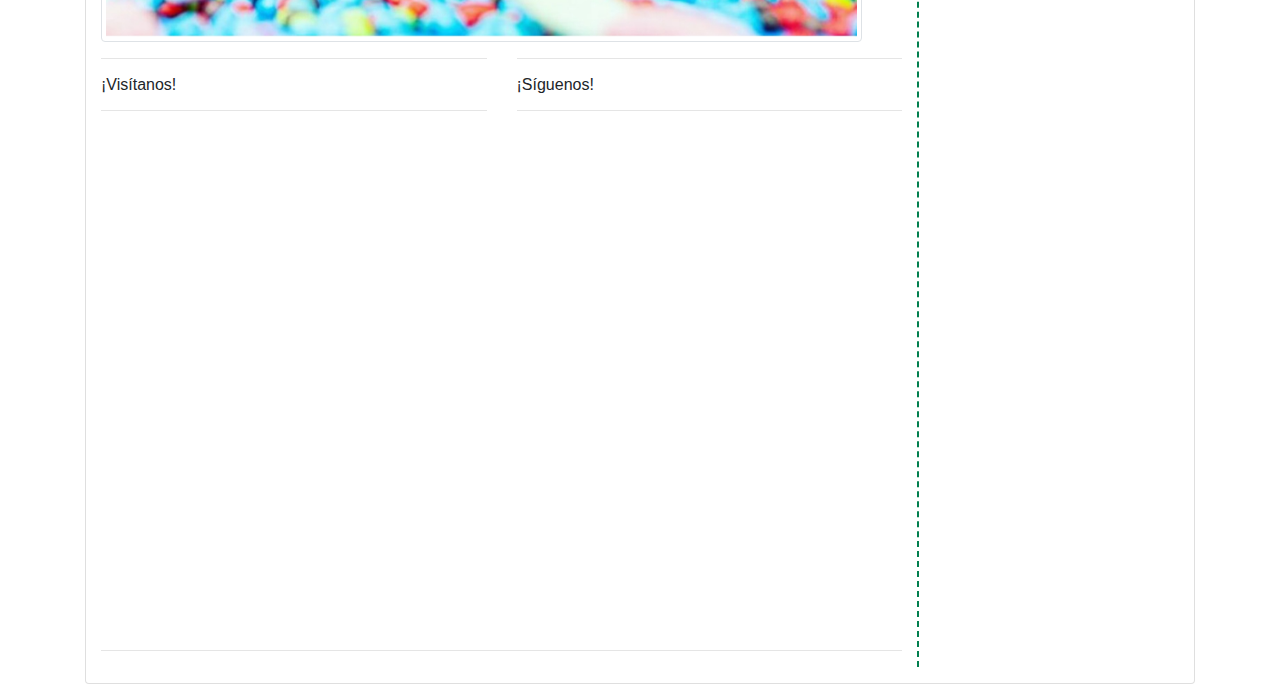
<file: 8.html>
<!DOCTYPE html>
<html lang="es">

<head>
	<meta charset="UTF-8">
	<title>Portafolio de Graduados &mdash; Universidad Católica de Pereira</title>
	<link rel="shortcut icon" href="https://www.ucp.edu.co/portal/wp-content/themes/UCatolica/favicon.ico" />
	<link rel="stylesheet" href="./css/bootstrap.min.css">
	<link rel="stylesheet" href="./css/style.css">
</head>

<body>
	<div class="container">
		<div class="row pt-3 mt-3">
			<div class="col-md-6 float-left text-left">
				<img src="./images/logo-02.jpg" alt="Portafolio de Graduados" height="50px">
			</div>
			<!--col-->
			<div class="col-md-6 float-right text-right">
				<img src="./images/logo-01.jpg" alt="Centro de Graduados" height="50px">
			</div>
			<!--col-->
		</div>
		<div class="row pt-3 mt-3">
			<nav class="col-md-12">
				<nav class="navbar navbar-expand-lg navbar-dark rounded navbar-graduados">
					<div class="container">
						<button class="navbar-toggler" type="button" data-toggle="collapse" data-target="#navbarsExample07"
							aria-controls="navbarsExample07" aria-expanded="false" aria-label="Toggle navigation">
							<span class="navbar-toggler-icon"></span>
						</button>

						<div class="collapse navbar-collapse" id="navbarsExample07">
							<ul class="navbar-nav mr-auto">
								<li class="nav-item mr-3 active">
									<a class="nav-link" href="./index.html">Inicio <span class="sr-only">(current)</span></a>
								</li>
								<li class="nav-item mr-3">
									<a class="nav-link" href="#">Empresas</a>
								</li>
								<li class="nav-item mr-3">
									<a class="nav-link" href="#">Sponsors</a>
								</li>
								<li class="nav-item mr-3 dropdown">
									<a class="nav-link dropdown-toggle" href="https://example.com" id="dropdown07" data-toggle="dropdown"
										aria-haspopup="true" aria-expanded="false">Categorías</a>
									<div class="dropdown-menu" aria-labelledby="dropdown07">
										<a class="dropdown-item" href="#">Servicios</a>
										<a class="dropdown-item" href="#">Productos</a>
										<a class="dropdown-item" href="#">Sponsors</a>
									</div>
								</li>
							</ul>
							<form class="form-inline my-2 my-md-0">
								<input class="form-control" type="text" placeholder="Buscar..." aria-label="Search">
							</form>
						</div>
					</div>
				</nav>
			</nav>
		</div>
		<!--row-->
		<div class="row mt-3 mb-3">
			<div class="col-md-12">
				<div class="card">
					<div class="container-fluid">
						<div class="row pt-3 pb-3">
							<div class="col-md-9">
								<div class="row">
									<div class="col-md-12">
										<div id="carouselExampleIndicators" class="carousel slide" data-ride="carousel">
											<ol class="carousel-indicators">
												<li data-target="#carouselExampleIndicators" data-slide-to="0" class="active"></li>
												<li data-target="#carouselExampleIndicators" data-slide-to="1"></li>
												<li data-target="#carouselExampleIndicators" data-slide-to="2"></li>
												<li data-target="#carouselExampleIndicators" data-slide-to="3"></li>
												<!-- <li data-target="#carouselExampleIndicators" data-slide-to="4"></li> -->
												<!-- <li data-target="#carouselExampleIndicators" data-slide-to="5"></li>
												<li data-target="#carouselExampleIndicators" data-slide-to="6"></li> -->
											</ol>
											<div class="carousel-inner">
												<div class="carousel-item active">
													<img class="d-block" src="./images/8/p-01.png" alt="First slide">
												</div>
												<div class="carousel-item">
													<img class="d-block" src="./images/8/p-02.png" alt="Second slide">
												</div>
												<div class="carousel-item">
													<img class="d-block" src="./images/8/p-03.png" alt="Third slide">
												</div>
												<div class="carousel-item">
													<img class="d-block" src="./images/8/p-04.png" alt="Third slide">
												</div>
												<!-- <div class="carousel-item">
													<img class="d-block" src="./images/8/p-05.png" alt="Third slide">
												</div> -->
												<!-- <div class="carousel-item">
													<img class="d-block" src="./images/8/p-06.png" alt="Third slide">
												</div> -->
												<!-- <div class="carousel-item">
													<img class="d-block" src="./images/8/p-07.png" alt="Third slide">
												</div> -->
											</div>
											<a class="carousel-control-prev" href="#carouselExampleIndicators" role="button"
												data-slide="prev">
												<span class="carousel-control-prev-icon" aria-hidden="true"></span>
												<span class="sr-only">Anterior</span>
											</a>
											<a class="carousel-control-next" href="#carouselExampleIndicators" role="button"
												data-slide="next">
												<span class="carousel-control-next-icon" aria-hidden="true"></span>
												<span class="sr-only">Siguiente</span>
											</a>
										</div>
									</div>
									<!--col-->
								</div>
								<!--row-->
								<hr />
								<h6>Perfil de empresa</h6>
								<hr />
								<div class="media">
									<img class="mr-2 p-2" src="images/8/logo.png" alt="z burguer" width="150px">
									<div class="media-body pt-2">
										<h6><strong>Holly Coctails</strong></h6>
										<p class="small text-justify">Se dedica a la elaboración de cocteles con licor y sin licor, su venta
											se hace por la tienda física, domicilio y también se hacen contrataciones para eventos.</p>
										<a href="mailto:#" class="btn btn-outline btn-success btn-sm">Escribir
											e-mail</a>
										<a href="https://api.whatsapp.com/send?phone=573126896888" target="_blank"><img height="31"
												src="./images/1/whatsapp-icon.png"></a>

									</div>
								</div>
								<hr />

								<div class="row">
									<div class="col-md-12">
										<h6>Acerca de nosotros</h6>
										<hr />
										<img src="./images/8/p-body.jpeg" alt="Nosotros" width="95%" class="img-thumbnail">
									</div>
									<!--col-->

								</div>
								<!--row-->
								<div class="row">
									<div class="col-md-6">
										<hr />
										<h6>¡Visítanos!</h6>
										<hr />
										<iframe
											src="https://www.google.com/maps/embed?pb=!1m18!1m12!1m3!1d248.48709845966764!2d-75.68311586655129!3d4.805469838667694!2m3!1f0!2f0!3f0!3m2!1i1024!2i768!4f13.1!3m3!1m2!1s0x8e38873c4e362efb%3A0xb5fee96f39a87b2c!2sAv.%20Juan%20B%20Gutierrez%20%2315-44%2C%20Pereira%2C%20Risaralda!5e0!3m2!1ses-419!2sco!4v1607631432004!5m2!1ses-419!2sco"
											width="360" height="500" frameborder="0" style="border:0;" allowfullscreen="" aria-hidden="false"
											tabindex="0"></iframe>
									</div>
									<!--col-->
									<div class="col-md-6">
										<hr />
										<h6>¡Síguenos!</h6>
										<hr />
										<iframe
											src="https://www.facebook.com/plugins/page.php?href=https%3A%2F%2Fwww.facebook.com%2Ffacebook&tabs=timeline&width=340&height=500&small_header=false&adapt_container_width=true&hide_cover=false&show_facepile=true&appId=2802479493343838"
											width="360" height="500" style="border:none;overflow:hidden" scrolling="no" frameborder="0"
											allowfullscreen="true"
											allow="autoplay; clipboard-write; encrypted-media; picture-in-picture; web-share"></iframe>
									</div>
									<!--col-->
								</div>
								<!--row-->
								<hr />
							</div>
							<!--col-->
							<div class="col-md-3 col-sponsors">
								<h6>Sponsors</h6>
								<hr />
								<div class="card">
									<img class="card-img-top" src="./images/sponsors/header-01.jpg" alt="Sponsor">
									<div class="card-body text-center">
										<p class="card-text font-italic small">"Lorem ipsum dolor sit amet, consectetur adipiscing elit.
											Praesent eget lorem dui."</p>
										<a href="#" class="btn btn-outline-success btn-sm btn-block">Conocer más &raquo;</a>
									</div>
								</div>
								<!--sponsor-->
								<div class="card mt-3">
									<img class="card-img-top" src="./images/sponsors/header-02.jpg" alt="Sponsor">
									<div class="card-body text-center">
										<p class="card-text font-italic small">"Lorem ipsum dolor sit amet, consectetur adipiscing elit.
											Praesent eget lorem dui."</p>
										<a href="#" class="btn btn-outline-success btn-sm btn-block">Conocer más &raquo;</a>
									</div>
								</div>
								<!--sponsor-->
							</div>
							<!--col-->
						</div>
						<!--row-->
					</div>
					<!--container-->
				</div>
				<!--card-->
			</div>
			<!--col-->
		</div>
		<!--row-->
	</div>
	<!--container-->
	<!--Scripts-->
	<script src="./js/jquery-3.3.1.min.js"></script>
	<script src="./js/bootstrap.min.js"></script>
	<script src="./js/global.js"></script>
</body>

</html>
</file>
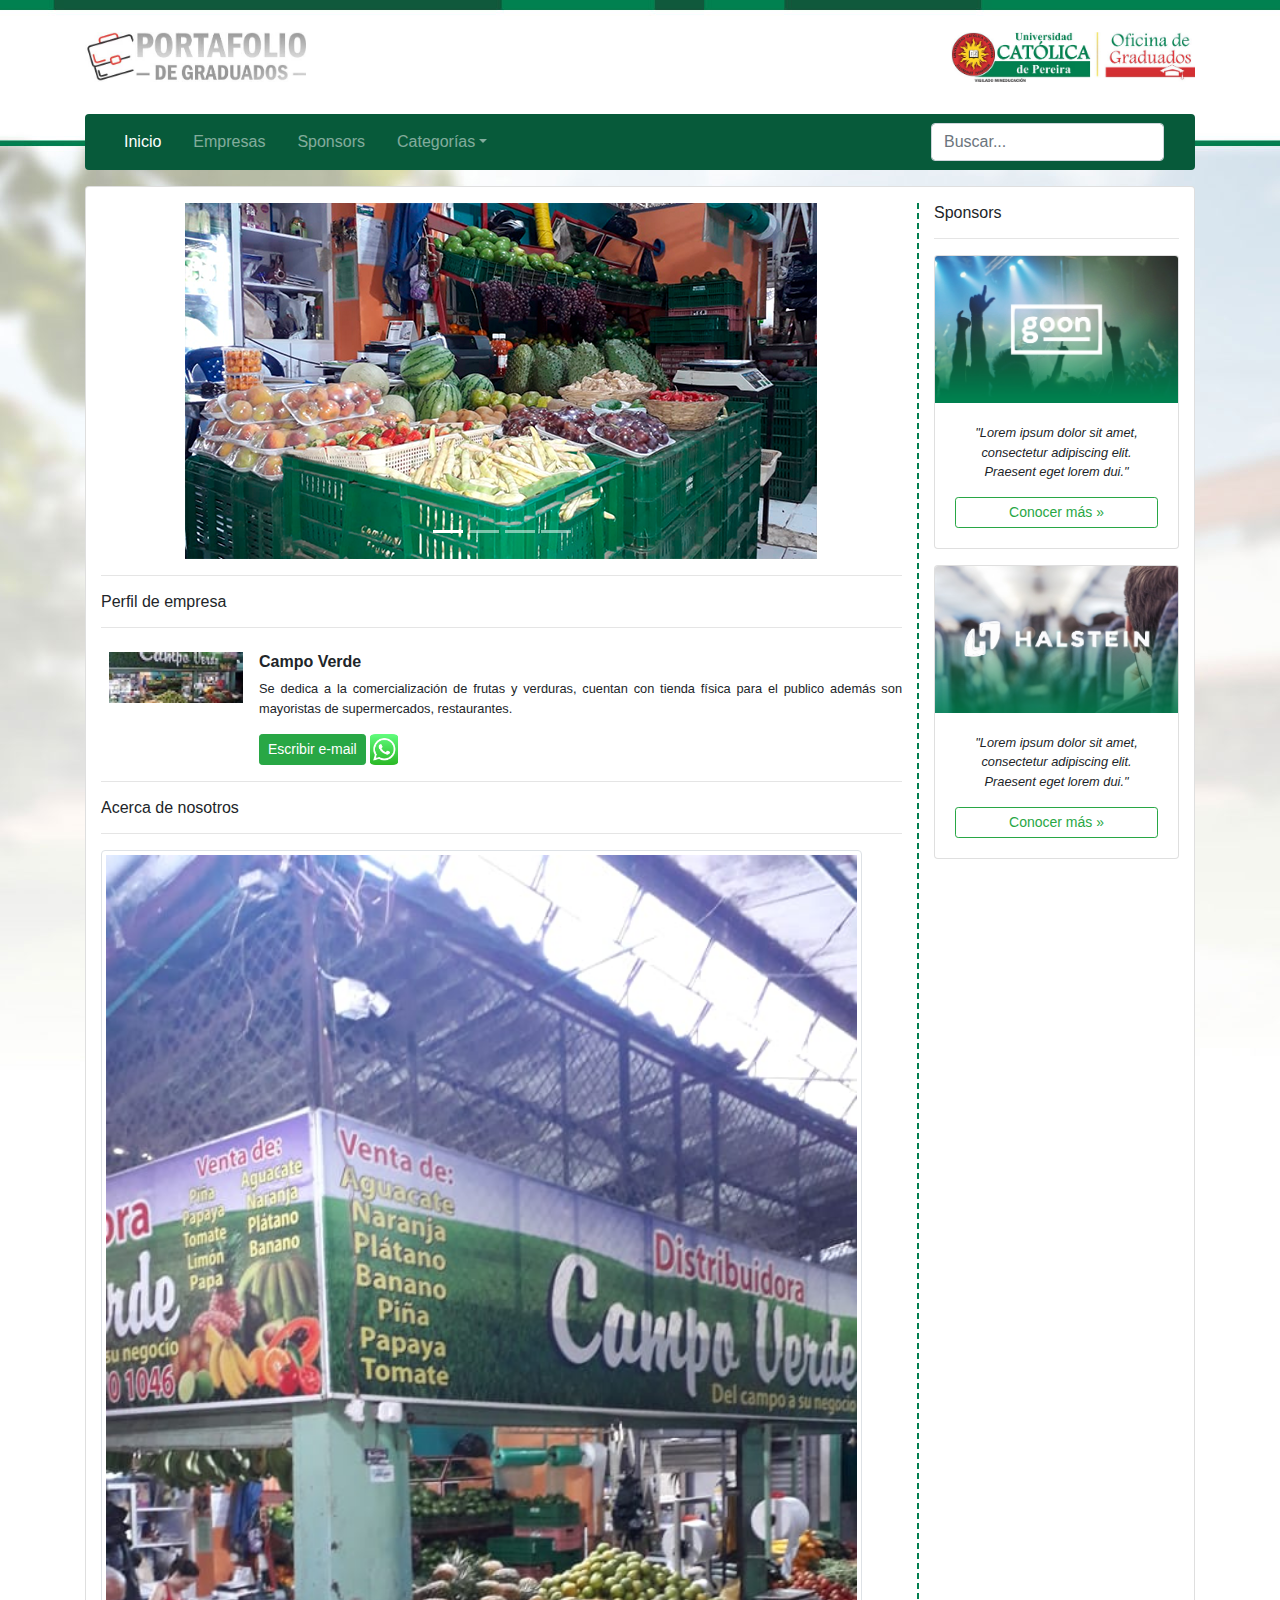
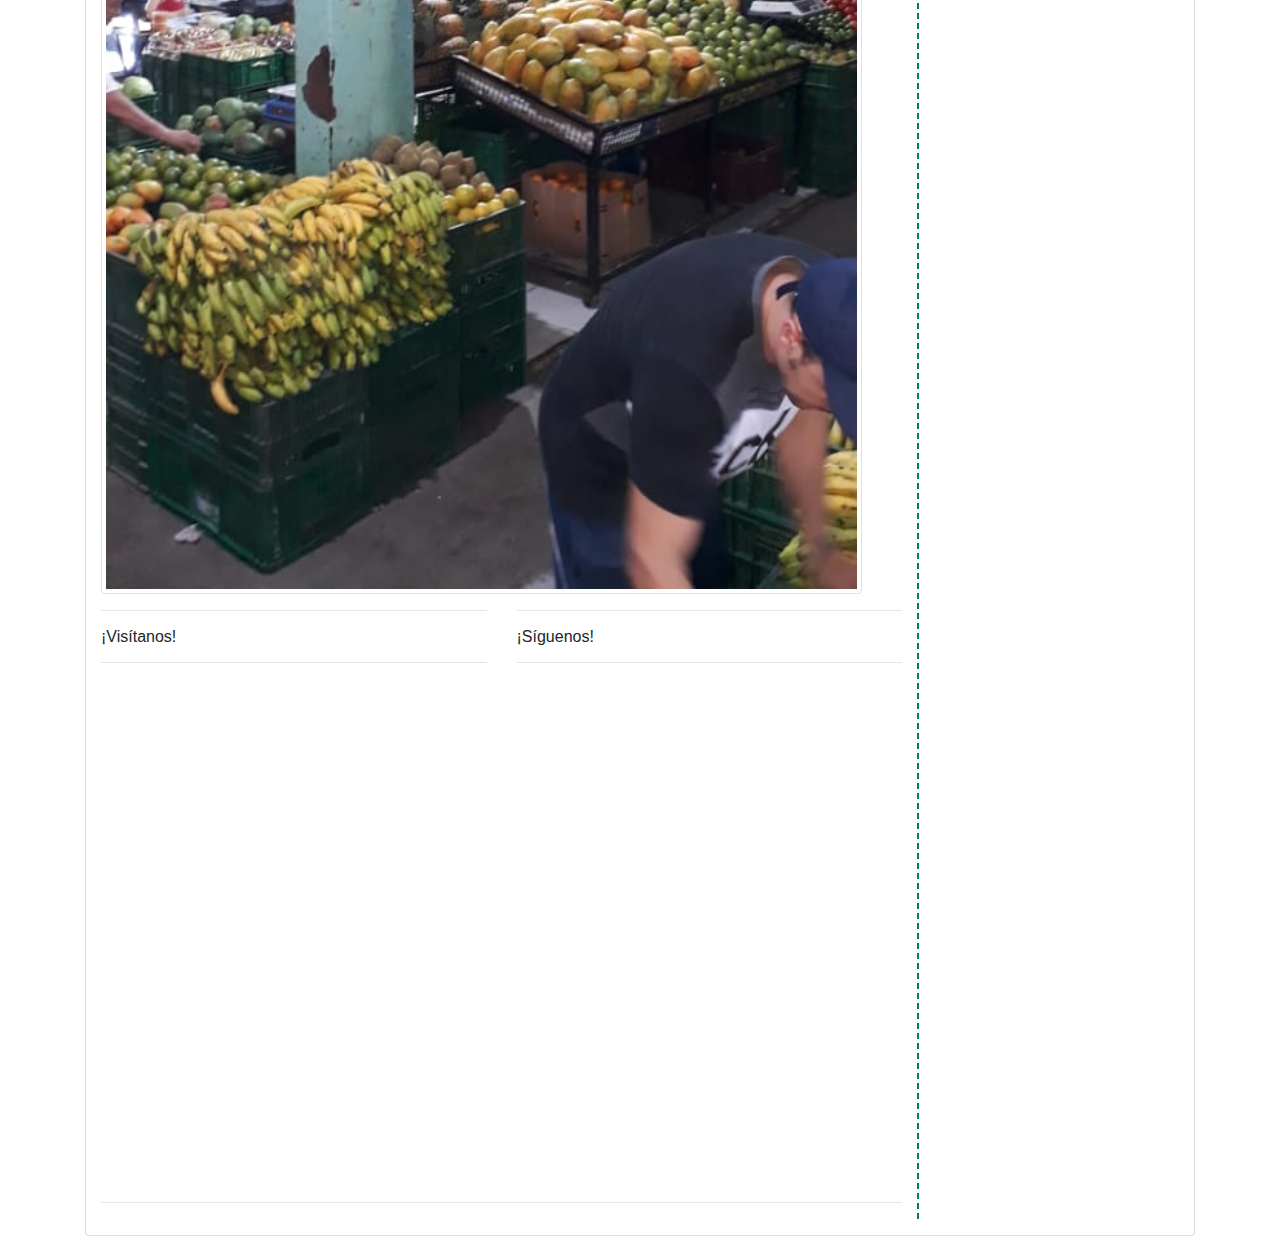
<file: 9.html>
<!DOCTYPE html>
<html lang="es">

<head>
	<meta charset="UTF-8">
	<title>Portafolio de Graduados &mdash; Universidad Católica de Pereira</title>
	<link rel="shortcut icon" href="https://www.ucp.edu.co/portal/wp-content/themes/UCatolica/favicon.ico" />
	<link rel="stylesheet" href="./css/bootstrap.min.css">
	<link rel="stylesheet" href="./css/style.css">
</head>

<body>
	<div class="container">
		<div class="row pt-3 mt-3">
			<div class="col-md-6 float-left text-left">
				<img src="./images/logo-02.jpg" alt="Portafolio de Graduados" height="50px">
			</div>
			<!--col-->
			<div class="col-md-6 float-right text-right">
				<img src="./images/logo-01.jpg" alt="Centro de Graduados" height="50px">
			</div>
			<!--col-->
		</div>
		<div class="row pt-3 mt-3">
			<nav class="col-md-12">
				<nav class="navbar navbar-expand-lg navbar-dark rounded navbar-graduados">
					<div class="container">
						<button class="navbar-toggler" type="button" data-toggle="collapse" data-target="#navbarsExample07"
							aria-controls="navbarsExample07" aria-expanded="false" aria-label="Toggle navigation">
							<span class="navbar-toggler-icon"></span>
						</button>

						<div class="collapse navbar-collapse" id="navbarsExample07">
							<ul class="navbar-nav mr-auto">
								<li class="nav-item mr-3 active">
									<a class="nav-link" href="./index.html">Inicio <span class="sr-only">(current)</span></a>
								</li>
								<li class="nav-item mr-3">
									<a class="nav-link" href="#">Empresas</a>
								</li>
								<li class="nav-item mr-3">
									<a class="nav-link" href="#">Sponsors</a>
								</li>
								<li class="nav-item mr-3 dropdown">
									<a class="nav-link dropdown-toggle" href="https://example.com" id="dropdown07" data-toggle="dropdown"
										aria-haspopup="true" aria-expanded="false">Categorías</a>
									<div class="dropdown-menu" aria-labelledby="dropdown07">
										<a class="dropdown-item" href="#">Servicios</a>
										<a class="dropdown-item" href="#">Productos</a>
										<a class="dropdown-item" href="#">Sponsors</a>
									</div>
								</li>
							</ul>
							<form class="form-inline my-2 my-md-0">
								<input class="form-control" type="text" placeholder="Buscar..." aria-label="Search">
							</form>
						</div>
					</div>
				</nav>
			</nav>
		</div>
		<!--row-->
		<div class="row mt-3 mb-3">
			<div class="col-md-12">
				<div class="card">
					<div class="container-fluid">
						<div class="row pt-3 pb-3">
							<div class="col-md-9">
								<div class="row">
									<div class="col-md-12">
										<div id="carouselExampleIndicators" class="carousel slide" data-ride="carousel">
											<ol class="carousel-indicators">
												<li data-target="#carouselExampleIndicators" data-slide-to="0" class="active"></li>
												<li data-target="#carouselExampleIndicators" data-slide-to="1"></li>
												<li data-target="#carouselExampleIndicators" data-slide-to="2"></li>
												<li data-target="#carouselExampleIndicators" data-slide-to="3"></li>
												<!-- <li data-target="#carouselExampleIndicators" data-slide-to="4"></li>
												<li data-target="#carouselExampleIndicators" data-slide-to="5"></li>
												<li data-target="#carouselExampleIndicators" data-slide-to="6"></li> -->
											</ol>
											<div class="carousel-inner">
												<div class="carousel-item active">
													<img class="d-block" src="./images/9/p-01.png" alt="First slide">
												</div>
												<div class="carousel-item">
													<img class="d-block" src="./images/9/p-02.png" alt="Second slide">
												</div>
												<div class="carousel-item">
													<img class="d-block" src="./images/9/p-03.png" alt="Third slide">
												</div>
												<div class="carousel-item">
													<img class="d-block" src="./images/9/p-04.png" alt="Third slide">
												</div>
												<!-- <div class="carousel-item">
													<img class="d-block" src="./images/9/p-05.png" alt="Third slide">
												</div>
												<div class="carousel-item">
													<img class="d-block" src="./images/9/p-06.png" alt="Third slide">
												</div>
												<div class="carousel-item">
													<img class="d-block" src="./images/9/p-07.png" alt="Third slide">
												</div> -->
											</div>
											<a class="carousel-control-prev" href="#carouselExampleIndicators" role="button"
												data-slide="prev">
												<span class="carousel-control-prev-icon" aria-hidden="true"></span>
												<span class="sr-only">Anterior</span>
											</a>
											<a class="carousel-control-next" href="#carouselExampleIndicators" role="button"
												data-slide="next">
												<span class="carousel-control-next-icon" aria-hidden="true"></span>
												<span class="sr-only">Siguiente</span>
											</a>
										</div>
									</div>
									<!--col-->
								</div>
								<!--row-->
								<hr />
								<h6>Perfil de empresa</h6>
								<hr />
								<div class="media">
									<img class="mr-2 p-2" src="images/9/logo.jpeg" alt="z burguer" width="150px">
									<div class="media-body pt-2">
										<h6><strong>Campo Verde</strong></h6>
										<p class="small text-justify">Se dedica a la comercialización de frutas y verduras, cuentan con
											tienda física para el publico además son mayoristas de supermercados, restaurantes.</p>
										<a href="mailto:#" class="btn btn-outline btn-success btn-sm">Escribir
											e-mail</a>
										<a href="https://api.whatsapp.com/send?phone=573226701046" target="_blank"><img height="31"
												src="./images/1/whatsapp-icon.png"></a>

									</div>
								</div>
								<hr />

								<div class="row">
									<div class="col-md-12">
										<h6>Acerca de nosotros</h6>
										<hr />
										<img src="./images/9/p-body.jpeg" alt="Nosotros" width="95%" class="img-thumbnail">
									</div>
									<!--col-->

								</div>
								<!--row-->
								<div class="row">
									<div class="col-md-6">
										<hr />
										<h6>¡Visítanos!</h6>
										<hr />
										<iframe
											src="https://www.google.com/maps/embed?pb=!1m18!1m12!1m3!1d248.4834832697439!2d-75.7026878430016!3d4.815375200805083!2m3!1f0!2f0!3f0!3m2!1i1024!2i768!4f13.1!3m3!1m2!1s0x8e3887502ed66fa1%3A0xf987a71c347d175f!2sCl.%2029%20%237-41%2C%20Pereira%2C%20Risaralda!5e0!3m2!1ses-419!2sco!4v1607631889654!5m2!1ses-419!2sco"
											width="360" height="500" frameborder="0" style="border:0;" allowfullscreen="" aria-hidden="false"
											tabindex="0"></iframe>
									</div>
									<!--col-->
									<div class="col-md-6">
										<hr />
										<h6>¡Síguenos!</h6>
										<hr />
										<iframe
											src="https://www.facebook.com/plugins/page.php?href=https%3A%2F%2Fwww.facebook.com%2Ffacebook&tabs=timeline&width=340&height=500&small_header=false&adapt_container_width=true&hide_cover=false&show_facepile=true&appId=2802479493343838"
											width="340" height="500" style="border:none;overflow:hidden" scrolling="no" frameborder="0"
											allowfullscreen="true"
											allow="autoplay; clipboard-write; encrypted-media; picture-in-picture; web-share"></iframe>
									</div>
									<!--col-->
								</div>
								<!--row-->
								<hr />
							</div>
							<!--col-->
							<div class="col-md-3 col-sponsors">
								<h6>Sponsors</h6>
								<hr />
								<div class="card">
									<img class="card-img-top" src="./images/sponsors/header-01.jpg" alt="Sponsor">
									<div class="card-body text-center">
										<p class="card-text font-italic small">"Lorem ipsum dolor sit amet, consectetur adipiscing elit.
											Praesent eget lorem dui."</p>
										<a href="#" class="btn btn-outline-success btn-sm btn-block">Conocer más &raquo;</a>
									</div>
								</div>
								<!--sponsor-->
								<div class="card mt-3">
									<img class="card-img-top" src="./images/sponsors/header-02.jpg" alt="Sponsor">
									<div class="card-body text-center">
										<p class="card-text font-italic small">"Lorem ipsum dolor sit amet, consectetur adipiscing elit.
											Praesent eget lorem dui."</p>
										<a href="#" class="btn btn-outline-success btn-sm btn-block">Conocer más &raquo;</a>
									</div>
								</div>
								<!--sponsor-->
							</div>
							<!--col-->
						</div>
						<!--row-->
					</div>
					<!--container-->
				</div>
				<!--card-->
			</div>
			<!--col-->
		</div>
		<!--row-->
	</div>
	<!--container-->
	<!--Scripts-->
	<script src="./js/jquery-3.3.1.min.js"></script>
	<script src="./js/bootstrap.min.js"></script>
	<script src="./js/global.js"></script>
</body>

</html>
</file>
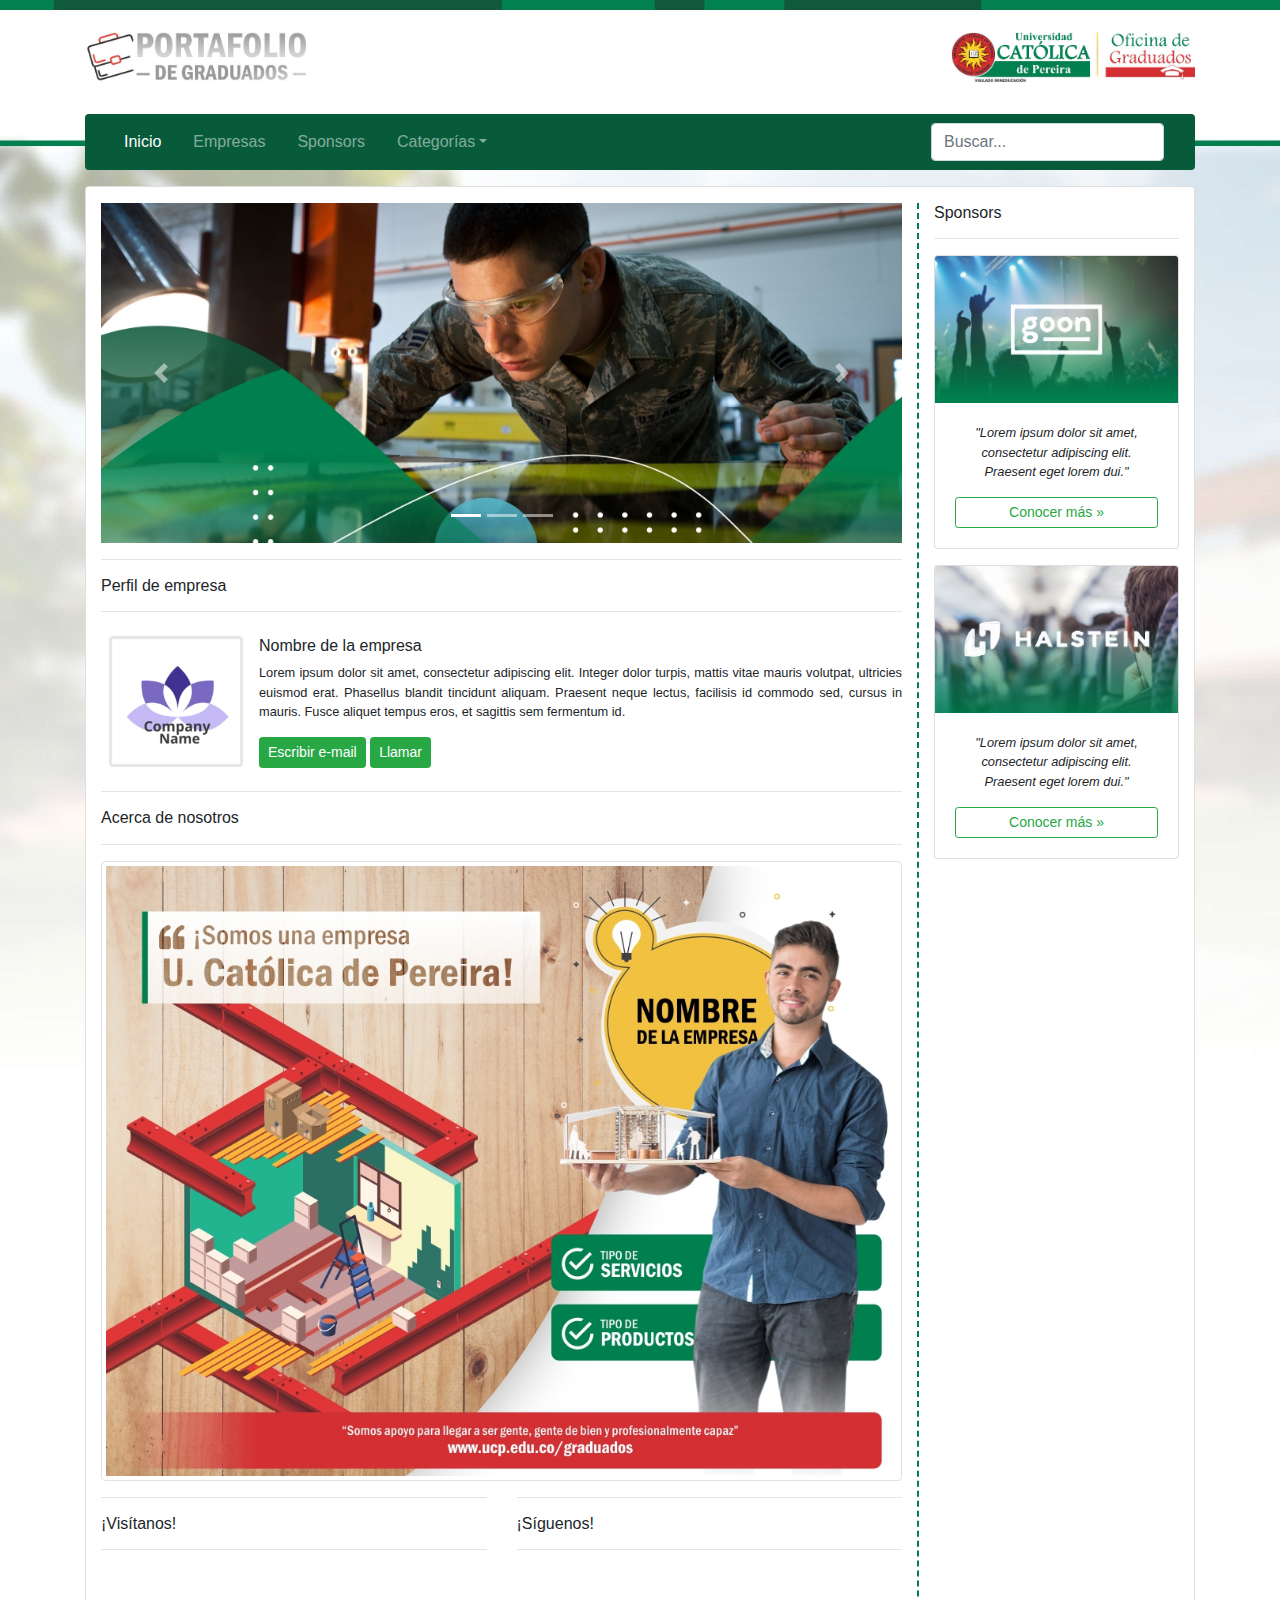
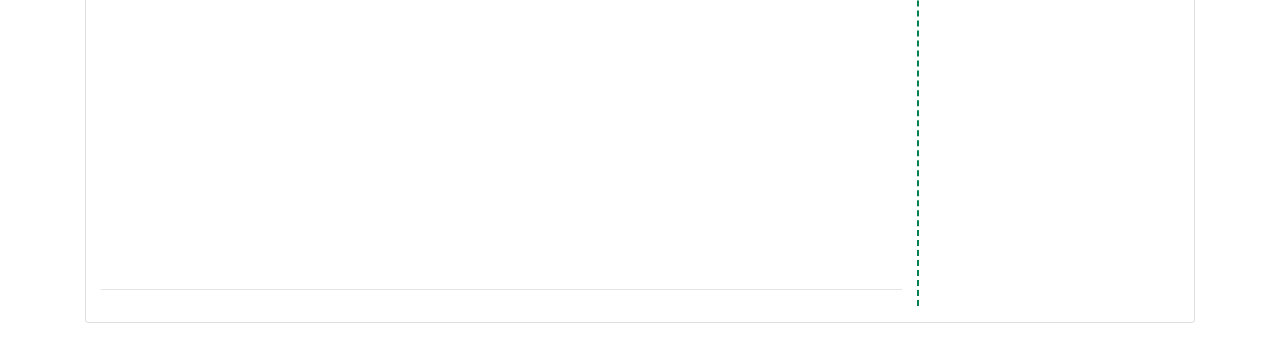
<file: project.html>
<!DOCTYPE html>
<html lang="es">
<head>
	<meta charset="UTF-8">
	<title>Portafolio de Graduados &mdash; Universidad Católica de Pereira</title>
	<link rel="shortcut icon" href="http://www.ucp.edu.co/portal/wp-content/themes/UCatolica/favicon.ico" />
	<link rel="stylesheet" href="./css/bootstrap.min.css">
	<link rel="stylesheet" href="./css/style.css">
</head>
<body>
	<div class="container">
		<div class="row pt-3 mt-3">
			<div class="col-md-6 float-left text-left">
				<img src="./images/logo-02.jpg" alt="Portafolio de Graduados" height="50px">
			</div><!--col-->
			<div class="col-md-6 float-right text-right">
				<img src="./images/logo-01.jpg" alt="Centro de Graduados" height="50px">
			</div><!--col-->
		</div>
		<div class="row pt-3 mt-3">
			<nav class="col-md-12">
				<nav class="navbar navbar-expand-lg navbar-dark rounded navbar-graduados">
			      <div class="container">
			        <button class="navbar-toggler" type="button" data-toggle="collapse" data-target="#navbarsExample07" aria-controls="navbarsExample07" aria-expanded="false" aria-label="Toggle navigation">
			          <span class="navbar-toggler-icon"></span>
			        </button>

			        <div class="collapse navbar-collapse" id="navbarsExample07">
			          <ul class="navbar-nav mr-auto">
			            <li class="nav-item mr-3 active">
			              <a class="nav-link" href="#">Inicio <span class="sr-only">(current)</span></a>
			            </li>
			            <li class="nav-item mr-3">
			              <a class="nav-link" href="#">Empresas</a>
			            </li>
			            <li class="nav-item mr-3">
			              <a class="nav-link" href="#">Sponsors</a>
			            </li>
			            <li class="nav-item mr-3 dropdown">
			              <a class="nav-link dropdown-toggle" href="https://example.com" id="dropdown07" data-toggle="dropdown" aria-haspopup="true" aria-expanded="false">Categorías</a>
			              <div class="dropdown-menu" aria-labelledby="dropdown07">
			                <a class="dropdown-item" href="#">Servicios</a>
			                <a class="dropdown-item" href="#">Productos</a>
			                <a class="dropdown-item" href="#">Sponsors</a>
			              </div>
			            </li>
			          </ul>
			          <form class="form-inline my-2 my-md-0">
			            <input class="form-control" type="text" placeholder="Buscar..." aria-label="Search">
			          </form>
			        </div>
			      </div>
			    </nav>
			</nav>
		</div><!--row-->
				<div class="row mt-3 mb-3">
			<div class="col-md-12">
				<div class="card">
				  <div class="container-fluid">
				  	<div class="row pt-3 pb-3">
				  		<div class="col-md-9">
				  											<div class="row">
									<div class="col-md-12">
										<div id="carouselExampleIndicators" class="carousel slide" data-ride="carousel">
										  <ol class="carousel-indicators">
										    <li data-target="#carouselExampleIndicators" data-slide-to="0" class="active"></li>
										    <li data-target="#carouselExampleIndicators" data-slide-to="1"></li>
										    <li data-target="#carouselExampleIndicators" data-slide-to="2"></li>
										  </ol>
										  <div class="carousel-inner">
										    <div class="carousel-item active">
										      <img class="d-block w-100" src="./images/projects/p-01-banner-a.jpg" alt="First slide">
										    </div>
										    <div class="carousel-item">
										      <img class="d-block w-100" src="./images/projects/p-01-banner-b.jpg" alt="Second slide">
										    </div>
										    <div class="carousel-item">
										      <img class="d-block w-100" src="./images/projects/p-01-banner-c.jpg" alt="Third slide">
										    </div>
										  </div>
										  <a class="carousel-control-prev" href="#carouselExampleIndicators" role="button" data-slide="prev">
										    <span class="carousel-control-prev-icon" aria-hidden="true"></span>
										    <span class="sr-only">Anterior</span>
										  </a>
										  <a class="carousel-control-next" href="#carouselExampleIndicators" role="button" data-slide="next">
										    <span class="carousel-control-next-icon" aria-hidden="true"></span>
										    <span class="sr-only">Siguiente</span>
										  </a>
										</div>
									</div><!--col-->
								</div><!--row-->
								<hr/>
				  			<h6>Perfil de empresa</h6><hr/>
								<div class="media">
								  <img class="mr-2 p-2" src="./images/projects/p-01-min.jpg" alt="Project name" width="150px">
								  <div class="media-body pt-2">
								    <h6>Nombre de la empresa</h6>
								    <p class="small text-justify">Lorem ipsum dolor sit amet, consectetur adipiscing elit. Integer dolor turpis, mattis vitae mauris volutpat, ultricies euismod erat. Phasellus blandit tincidunt aliquam. Praesent neque lectus, facilisis id commodo sed, cursus in mauris. Fusce aliquet tempus eros, et sagittis sem fermentum id. </p>
								    <button class="btn btn-outline btn-success btn-sm">Escribir e-mail</button>
								    <button class="btn btn-outline btn-success btn-sm">Llamar</button>

								  </div>
								</div>
								<hr/>

				  			<div class="row">
				  				<div class="col-md-12">
				  					<h6>Acerca de nosotros</h6><hr/>
				  					<img src="./images/projects/p-01-people.jpg" alt="Nosotros" width="100%" class="img-thumbnail">
				  				</div><!--col-->
							</div><!--row-->
							<div class="row">
				  				<div class="col-md-6">
				  					<hr/>
				  					<h6>¡Visítanos!</h6><hr/>
				  					<iframe src="https://www.google.com/maps/embed?pb=!1m14!1m8!1m3!1d5622.553994129858!2d-75.69839491826122!3d4.813608663609259!3m2!1i1024!2i768!4f13.1!3m3!1m2!1s0x8e38874f0eefd991%3A0x1920d8605cde4ed0!2sLago+Uribe+Uribe!5e0!3m2!1ses-419!2sco!4v1533131731423" width="100%" height="300" frameborder="0" style="border:0" allowfullscreen></iframe>
				  				</div><!--col-->
								<div class="col-md-6">
				  					<hr/>
				  					<h6>¡Síguenos!</h6><hr/>
				  					<iframe src="https://www.facebook.com/plugins/page.php?href=https%3A%2F%2Fwww.facebook.com%2Fanglus.sas%2F&tabs=timeline&width=400&height=300&small_header=false&adapt_container_width=true&hide_cover=false&show_facepile=false&appId" width="100%" height="300" style="border:none;overflow:hidden" scrolling="no" frameborder="0" allowTransparency="true" allow="encrypted-media"></iframe>
				  				</div><!--col-->
				  			</div><!--row-->
				  			<hr/>
				  		</div><!--col-->
				  		<div class="col-md-3 col-sponsors">
				  			<h6>Sponsors</h6><hr/>
				  			<div class="card">
							  <img class="card-img-top" src="./images/sponsors/header-01.jpg" alt="Sponsor">
							  <div class="card-body text-center">
							    <p class="card-text font-italic small">"Lorem ipsum dolor sit amet, consectetur adipiscing elit. Praesent eget lorem dui."</p>
							    <a href="#" class="btn btn-outline-success btn-sm btn-block">Conocer más &raquo;</a>
							  </div>
							</div><!--sponsor-->
							<div class="card mt-3">
							  <img class="card-img-top" src="./images/sponsors/header-02.jpg" alt="Sponsor">
							  <div class="card-body text-center">
							    <p class="card-text font-italic small">"Lorem ipsum dolor sit amet, consectetur adipiscing elit. Praesent eget lorem dui."</p>
							    <a href="#" class="btn btn-outline-success btn-sm btn-block">Conocer más &raquo;</a>
							  </div>
							</div><!--sponsor-->
				  		</div><!--col-->
				  	</div><!--row-->
				  </div><!--container-->
				</div><!--card-->
			</div><!--col-->
		</div><!--row-->
	</div><!--container-->
	<!--Scripts-->
	<script src="./js/jquery-3.3.1.min.js"></script>
	<script src="./js/bootstrap.min.js"></script>
	<script src="./js/global.js"></script>
</body>
</html>
</file>
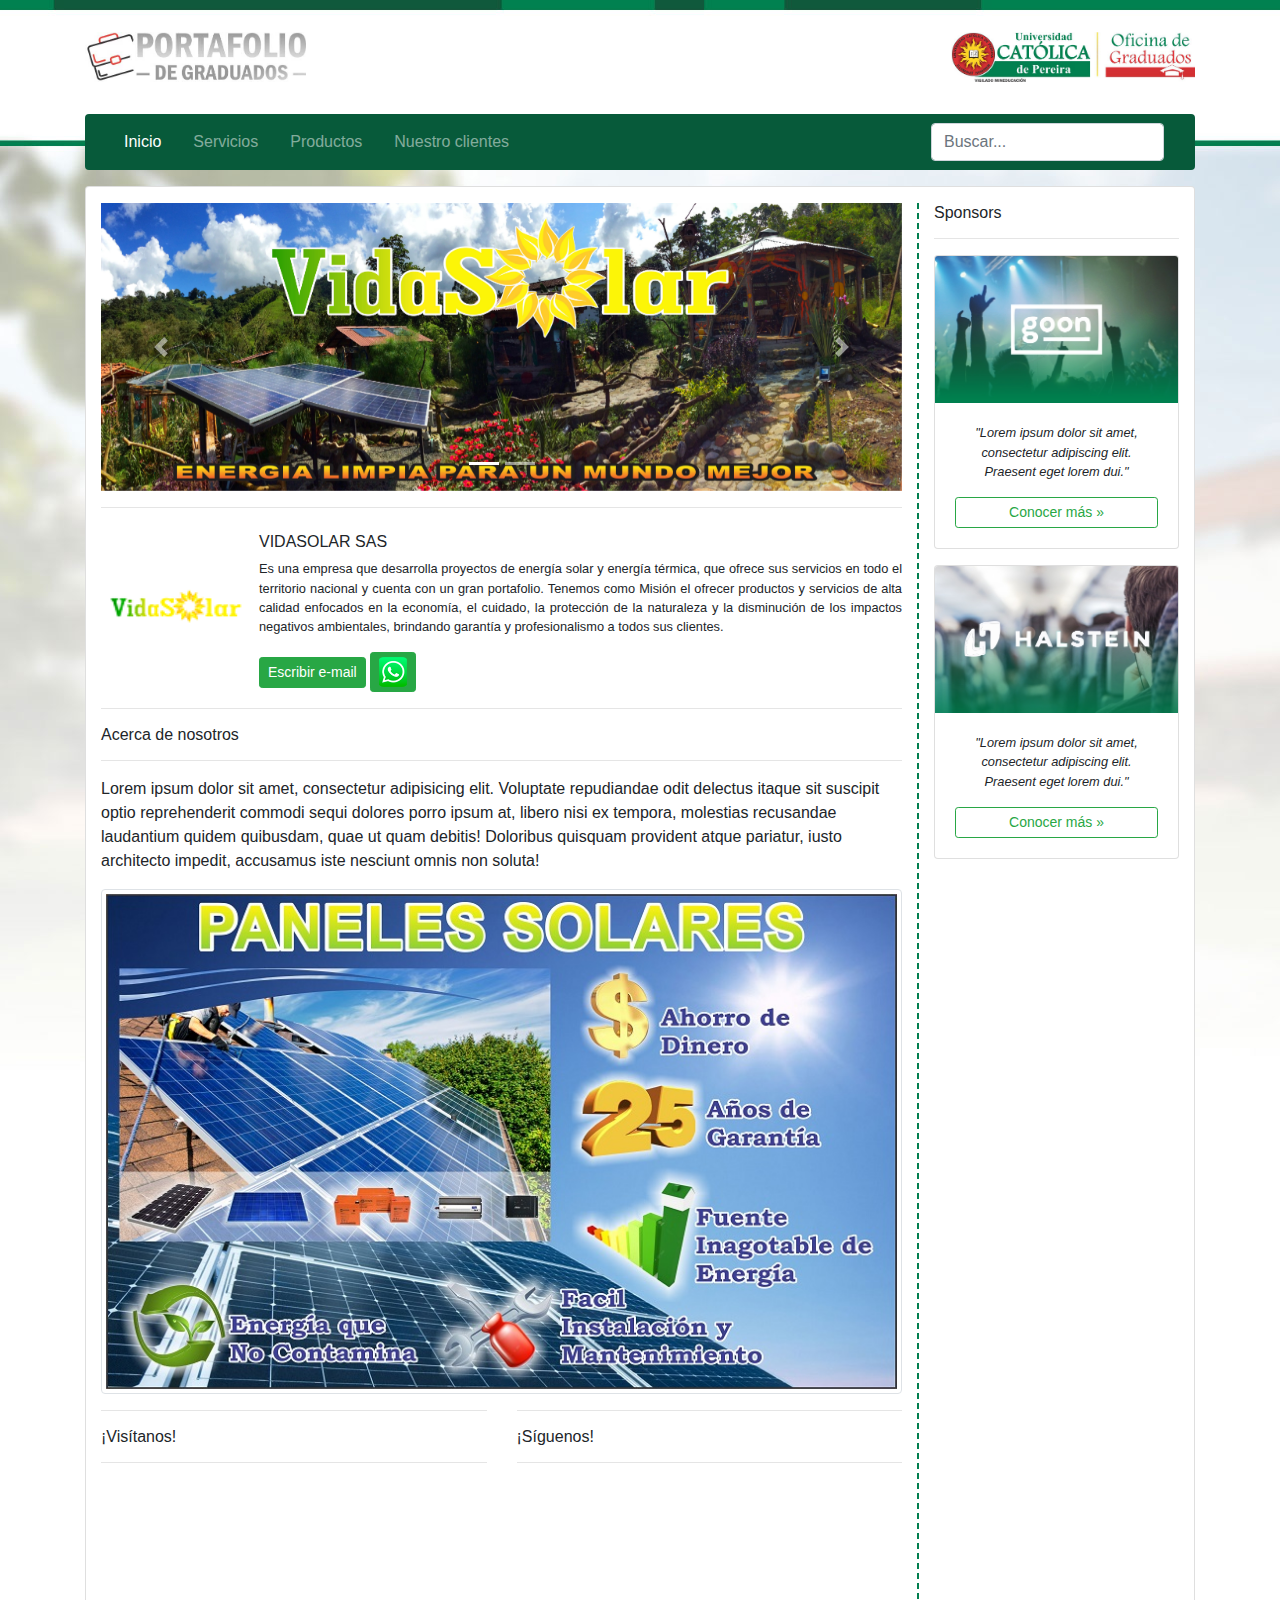
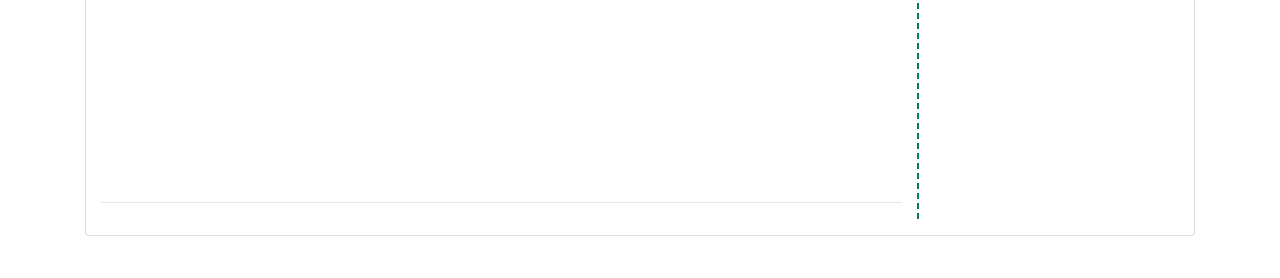
<file: vidasolar/vidasolar.html>
<!DOCTYPE html>
<html lang="es">
<head>
	<meta charset="UTF-8">
	<title>Vidasolar &mdash; Es una empresa que desarrolla proyectos de energía solar y energía térmica.</title>
	<link rel="shortcut icon" href="https://www.ucp.edu.co/portal/wp-content/themes/UCatolica/favicon.ico" />
	<link rel="stylesheet" href="../css/bootstrap.min.css">
	<link rel="stylesheet" href="../css/style.css">
</head>
<body>
	<!-- https://www.vidasolar.com.co/productos/ -->
	<!--Galeria: https://mdbootstrap.com/plugins/jquery/gallery/ -->
	<div class="container">
		<div class="row pt-3 mt-3">
			<div class="col-md-6 float-left text-left">
				<img src="../images/logo-02.jpg" alt="Portafolio de Graduados" height="50px">
			</div><!--col-->
			<div class="col-md-6 float-right text-right">
				<img src="../images/logo-01.jpg" alt="Centro de Graduados" height="50px">
			</div><!--col-->
		</div>
		<div class="row pt-3 mt-3">
			<nav class="col-md-12">
				<nav class="navbar navbar-expand-lg navbar-dark rounded navbar-graduados">
			      <div class="container">
			        <button class="navbar-toggler" type="button" data-toggle="collapse" data-target="#navbarsExample07" aria-controls="navbarsExample07" aria-expanded="false" aria-label="Toggle navigation">
			          <span class="navbar-toggler-icon"></span>
			        </button>

			        <div class="collapse navbar-collapse" id="navbarsExample07">
			          <ul class="navbar-nav mr-auto">
			            <li class="nav-item mr-3 active">
			              <a class="nav-link" href="../index.html">Inicio <span class="sr-only">(current)</span></a>
			            </li>
			            <li class="nav-item mr-3">
			              <a class="nav-link" href="#">Servicios</a>
			            </li>
			            <li class="nav-item mr-3">
			              <a class="nav-link" href="vidasolar-productos.html">Productos</a>
			            </li>
			            <li class="nav-item mr-3">
			              <a class="nav-link" href="#">Nuestro clientes</a>
			            </li>
			            <!--<li class="nav-item mr-3 dropdown">
			              <a class="nav-link dropdown-toggle" href="https://example.com" id="dropdown07" data-toggle="dropdown" aria-haspopup="true" aria-expanded="false">Categorías</a>
			              <!-- <div class="dropdown-menu" aria-labelledby="dropdown07">
			                <a class="dropdown-item" href="#">Servicios</a>
			                <a class="dropdown-item" href="#">Productos</a>
			                <a class="dropdown-item" href="#">Sponsors</a>
			              </div> -->
			            </li>
			          </ul>
			          <form class="form-inline my-2 my-md-0">
			            <input class="form-control" type="text" placeholder="Buscar..." aria-label="Search">
			          </form>
			        </div>
			      </div>
			    </nav>
			</nav>
		</div><!--row-->
				<div class="row mt-3 mb-3">
			<div class="col-md-12">
				<div class="card">
				  <div class="container-fluid">
				  	<div class="row pt-3 pb-3">
				  		<div class="col-md-9">
				  											<div class="row">
									<div class="col-md-12">
										<div id="carouselExampleIndicators" class="carousel slide" data-ride="carousel">
										  <ol class="carousel-indicators">
										    <li data-target="#carouselExampleIndicators" data-slide-to="0" class="active"></li>
										    <li data-target="#carouselExampleIndicators" data-slide-to="1"></li>
										    <!-- <li data-target="#carouselExampleIndicators" data-slide-to="2"></li> -->
										    <!-- <li data-target="#carouselExampleIndicators" data-slide-to="2"></li> -->
										  </ol>
										  <div class="carousel-inner">
										    <div class="carousel-item active">
										      <img class="d-block w-100" src="../images/1/p-01-banner-a.jpg" alt="First slide">
										    </div>
										    <div class="carousel-item">
										      <img class="d-block w-100" src="../images/1/p-01-banner-c.jpg" alt="Second slide">
										    </div>
										    <!-- <div class="carousel-item">
										      <img class="d-block w-100" src="../images/1/p-01-people.jpg" alt="Third slide">
										    </div> -->

										    <!-- <div class="carousel-item">
										      <img class="d-block w-100" src="../images/1/p-01-banner-c.jpg" alt="Third slide">
										    </div>-->
										  </div> 
										  <a class="carousel-control-prev" href="#carouselExampleIndicators" role="button" data-slide="prev">
										    <span class="carousel-control-prev-icon" aria-hidden="true"></span>
										    <span class="sr-only">Anterior</span>
										  </a>
										  <a class="carousel-control-next" href="#carouselExampleIndicators" role="button" data-slide="next">
										    <span class="carousel-control-next-icon" aria-hidden="true"></span>
										    <span class="sr-only">Siguiente</span>
										  </a>
										</div>
									</div><!--col-->
								</div><!--row-->
								<hr/>
				  			<!-- <h6>Perfil de empresa</h6><hr/> -->
								<div class="media">
								  <img class="mr-2 p-2" src="../images/1/logo.png" alt="Vidasolar" width="150px">
								  <div class="media-body pt-2">
								    <h6>VIDASOLAR SAS</h6>
								    <p class="small text-justify">Es una empresa que desarrolla proyectos de energía solar y energía térmica, que ofrece sus servicios en todo el territorio nacional y cuenta con un gran portafolio. Tenemos como Misión el ofrecer productos y servicios de alta calidad enfocados en la economía, el cuidado, la protección de la naturaleza y la disminución de los impactos negativos ambientales, brindando garantía y profesionalismo a todos sus clientes.</p>
								    <!-- <button class="btn btn-outline btn-success btn-sm"></button> -->
								    <a  href="mailto:gerencia@vidasolar.com.co" class="btn btn-outline btn-success btn-sm">Escribir e-mail</a>
								    <a title="Enviar mensaje" href="https://api.whatsapp.com/send?phone=573128334410" target="_blank" class="btn btn-outline btn-success btn-sm"><img height="30" src="../images/whatsapp-icon.png"></a>

								  </div>
								</div>
								<hr/>

				  			<div class="row">
				  				<div class="col-md-12">
				  					<h6>Acerca de nosotros</h6><hr/>
				  					<p>Lorem ipsum dolor sit amet, consectetur adipisicing elit. Voluptate repudiandae odit delectus itaque sit suscipit optio reprehenderit commodi sequi dolores porro ipsum at, libero nisi ex tempora, molestias recusandae laudantium quidem quibusdam, quae ut quam debitis! Doloribus quisquam provident atque pariatur, iusto architecto impedit, accusamus iste nesciunt omnis non soluta!</p>
				  					<img src="../images/1/p-01-people.jpg" alt="Nosotros" width="100%" class="img-thumbnail">
				  				</div><!--col-->
							</div><!--row-->
							<div class="row">
				  				<div class="col-md-6">
				  					<hr/>
				  					<h6>¡Visítanos!</h6><hr/>
				  					<iframe src="https://www.google.com/maps/embed?pb=!1m18!1m12!1m3!1d15903.114323797763!2d-75.70415672625066!3d4.808039518339806!2m3!1f0!2f0!3f0!3m2!1i1024!2i768!4f13.1!3m3!1m2!1s0x8e388739288de24f%3A0x50488b9a852944f3!2sCell%20%26%20Solutions!5e0!3m2!1ses-419!2sco!4v1568018665503!5m2!1ses-419!2sco" width="100%" height="300" frameborder="0" style="border:0" allowfullscreen></iframe>
				  				</div><!--col-->
								<div class="col-md-6">
				  					<hr/>
				  					<h6>¡Síguenos!</h6><hr/>
				  					<iframe src="https://www.facebook.com/plugins/page.php?href=https%3A%2F%2Fwww.facebook.com%2FVidasolarSAS%2F&tabs=timeline&width=300&height=300&small_header=false&adapt_container_width=true&hide_cover=false&show_facepile=true&appId" width="300" height="100%" style="border:none;overflow:hidden" scrolling="no" frameborder="0" allowTransparency="true" allow="encrypted-media"></iframe>
				  				</div><!--col-->
				  			</div><!--row-->
				  			<hr/>
				  		</div><!--col-->
				  		<div class="col-md-3 col-sponsors">
				  			<h6>Sponsors</h6><hr/>
				  			<div class="card">
							  <img class="card-img-top" src="../images/sponsors/header-01.jpg" alt="Sponsor">
							  <div class="card-body text-center">
							    <p class="card-text font-italic small">"Lorem ipsum dolor sit amet, consectetur adipiscing elit. Praesent eget lorem dui."</p>
							    <a href="#" class="btn btn-outline-success btn-sm btn-block">Conocer más &raquo;</a>
							  </div>
							</div><!--sponsor-->
							<div class="card mt-3">
							  <img class="card-img-top" src="../images/sponsors/header-02.jpg" alt="Sponsor">
							  <div class="card-body text-center">
							    <p class="card-text font-italic small">"Lorem ipsum dolor sit amet, consectetur adipiscing elit. Praesent eget lorem dui."</p>
							    <a href="#" class="btn btn-outline-success btn-sm btn-block">Conocer más &raquo;</a>
							  </div>
							</div><!--sponsor-->
				  		</div><!--col-->
				  	</div><!--row-->
				  </div><!--container-->
				</div><!--card-->
			</div><!--col-->
		</div><!--row-->
	</div><!--container-->
	<!--Scripts-->
	<script src="../js/jquery-3.3.1.min.js"></script>
	<script src="../js/bootstrap.min.js"></script>
	<script src="../js/global.js"></script>
</body>
</html>
</file>
<file: css/style.css>
body {
	background: url("../images/bg-01.jpg") no-repeat top center;
}
.navbar-graduados {
	background-color: #075a3a;
}
.col-sponsors {
	border-left: 2px dashed #017f4f;
}
.project-box {
	width: 50%;
	padding: 0px 10px 0px 0px;
	margin-bottom: 10px;
}
.project-box-single {
	width: 100%;
	padding: 0px 10px 0px 0px;
	margin-bottom: 10px;
	
}
</file>
